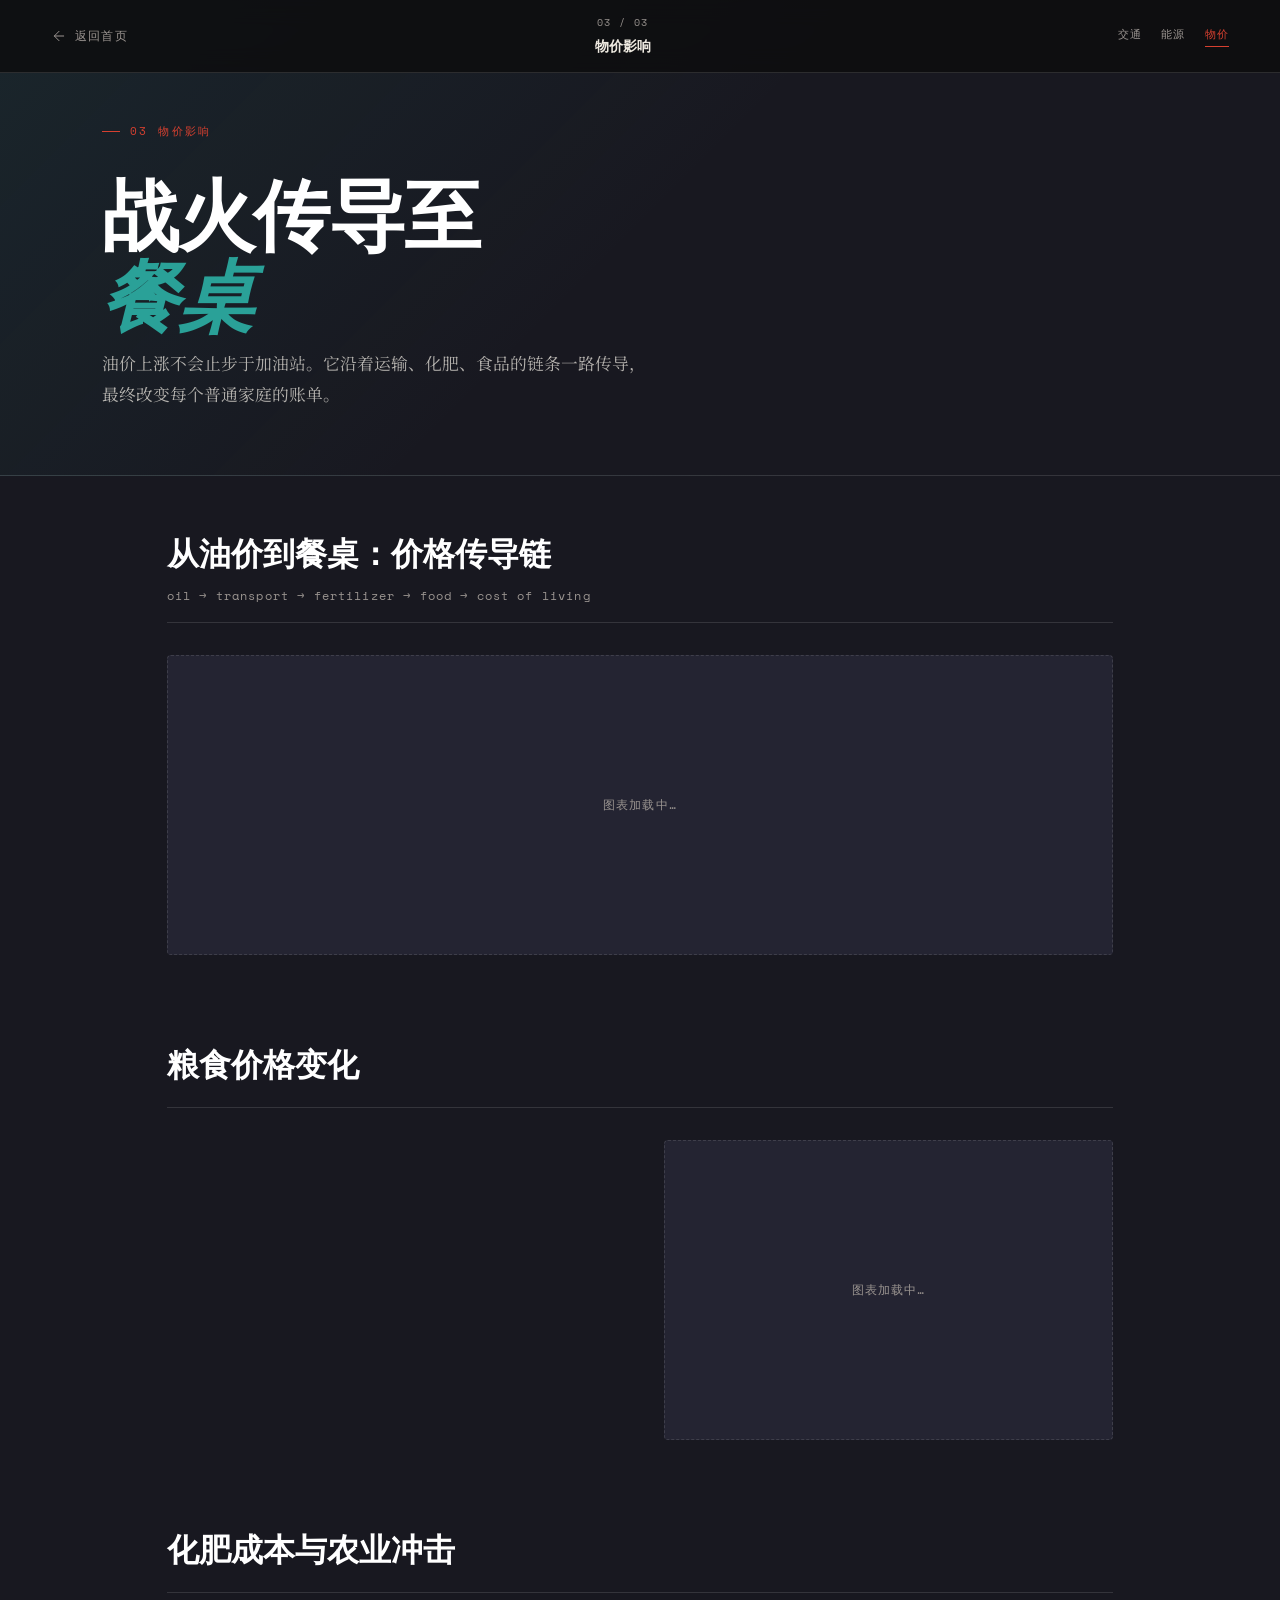
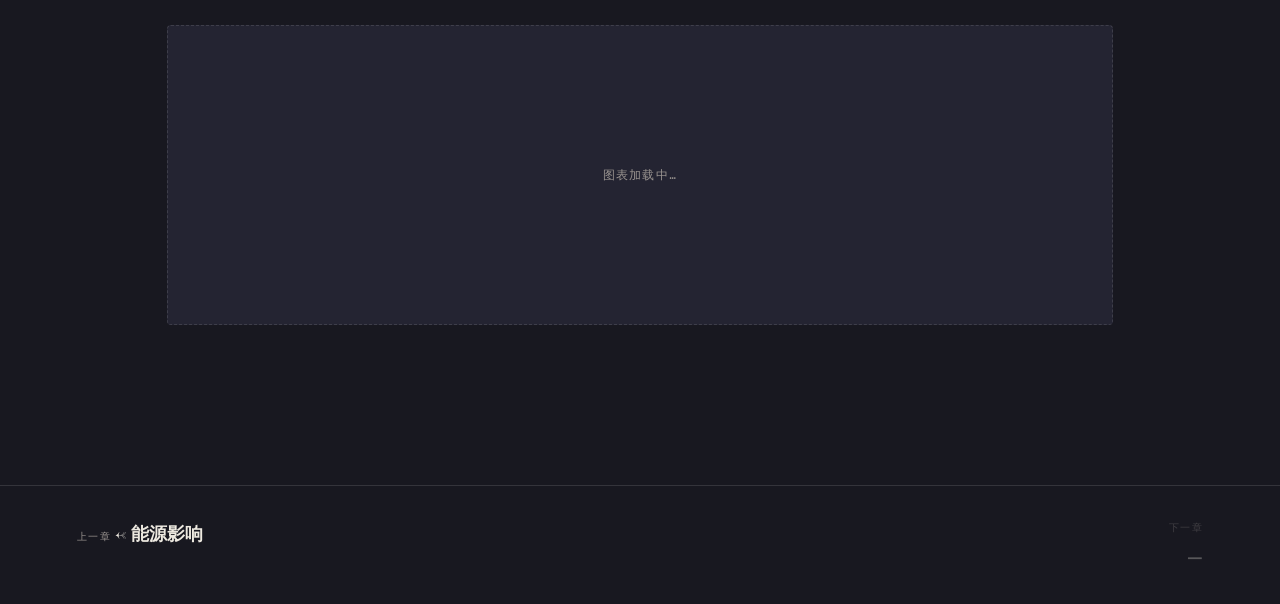
<file: pages/price.html>
<!DOCTYPE html>
<html lang="zh-CN">
<head>
  <meta charset="UTF-8" />
  <meta name="viewport" content="width=device-width, initial-scale=1.0" />
  <title>物价影响 — 美伊战争</title>
  <link rel="stylesheet" href="../css/style.css" />
  <link rel="stylesheet" href="../css/subpage.css" />
  <link rel="preconnect" href="https://fonts.googleapis.com" />
  <link href="https://fonts.googleapis.com/css2?family=Playfair+Display:wght@700;900&family=Noto+Serif+SC:wght@400;600&family=Space+Mono&display=swap" rel="stylesheet" />
</head>
<body class="subpage">

  <nav class="subpage-nav">
    <a href="../index.html" class="nav-back">
      <svg viewBox="0 0 24 24" fill="none"><path d="M19 12H5M12 5l-7 7 7 7" stroke="currentColor" stroke-width="1.5" stroke-linecap="round" stroke-linejoin="round"/></svg>
      返回首页
    </a>
    <div class="nav-chapter">
      <span class="nav-num">03 / 03</span>
      <span class="nav-title">物价影响</span>
    </div>
    <div class="nav-chapters">
      <a href="transport.html">交通</a>
      <a href="energy.html">能源</a>
      <a href="price.html" class="active">物价</a>
    </div>
  </nav>

  <header class="subpage-hero" style="--accent: #2aa198;">
    <div class="subpage-hero-inner">
      <span class="section-label">03 物价影响</span>
      <h1 class="subpage-title">
        战火传导至<br><em>餐桌</em>
      </h1>
      <p class="subpage-lead">
        <!-- 此处填写本章导言 -->
        油价上涨不会止步于加油站。它沿着运输、化肥、食品的链条一路传导，最终改变每个普通家庭的账单。
      </p>
    </div>
  </header>

  <main class="subpage-main">

    <!-- 模块 1：价格传导链 -->
    <section class="content-block">
      <div class="block-header">
        <h2>从油价到餐桌：价格传导链</h2>
        <p class="block-subtitle">oil → transport → fertilizer → food → cost of living</p>
      </div>
      <!-- price.js 可在此渲染一个传导链示意图 -->
      <div id="chart-chain" class="chart-placeholder">
        <span>图表加载中…</span>
      </div>
    </section>

    <!-- 模块 2：粮食价格变化 -->
    <section class="content-block">
      <div class="block-header">
        <h2>粮食价格变化</h2>
      </div>
      <div class="text-chart-layout">
        <div class="text-col">
          <p><!-- 正文段落 1 --></p>
          <p><!-- 正文段落 2 --></p>
        </div>
        <div class="chart-col">
          <div id="chart-food-price" class="chart-placeholder">
            <span>图表加载中…</span>
          </div>
        </div>
      </div>
    </section>

    <!-- 模块 3：化肥与农业 -->
    <section class="content-block">
      <div class="block-header">
        <h2>化肥成本与农业冲击</h2>
      </div>
      <div id="chart-fertilizer" class="chart-placeholder">
        <span>图表加载中…</span>
      </div>
    </section>

  </main>

  <nav class="chapter-nav">
    <div class="chapter-nav-item prev">
      <a href="energy.html">
        <span class="ch-label">上一章</span>
        <span class="ch-title">← 能源影响</span>
      </a>
    </div>
    <div class="chapter-nav-item next disabled">
      <span class="ch-label">下一章</span>
      <span class="ch-title">—</span>
    </div>
  </nav>

  <script src="../js/price.js"></script>

</body>
</html>
</file>
<file: css/style.css>
/* =====================================================
   美伊战争：冲击与涟漪 — 主样式表
   style.css  (v2 — lighter, more readable)
   ===================================================== */

:root {
  /* Lighter dark palette */
  --bg:           #181820;
  --bg-2:         #1f1f2a;
  --bg-card:      #242432;
  --bg-light:     #f4f0e8;   /* warm off-white for bg section */
  --bg-light-2:   #ece8de;
  --border:       rgba(255,255,255,0.12);
  --border-light: rgba(0,0,0,0.10);
  --text:         #ede9e0;
  --text-muted:   #9a9490;
  --text-dark:    #1a1a22;
  --text-dark-muted: #5a5660;
  --accent-red:   #d64030;
  --accent-amber: #e8a838;
  --accent-teal:  #2aa198;

  --font-display: 'Playfair Display', Georgia, serif;
  --font-body:    'Noto Serif SC', serif;
  --font-mono:    'Space Mono', monospace;

  --section-pad:  96px;
}

*, *::before, *::after { box-sizing: border-box; margin: 0; padding: 0; }
html { scroll-behavior: smooth; }
body {
  background: var(--bg);
  color: var(--text);
  font-family: var(--font-body);
  line-height: 1.75;
  overflow-x: hidden;
}
a { color: inherit; text-decoration: none; }

/* ─────────────────────────────────────
   HERO
───────────────────────────────────── */
#hero {
  position: relative;
  width: 100vw;
  height: 100vh;
  overflow: hidden;
}

#map {
  position: absolute;
  inset: 0;
  width: 100%;
  height: 100%;
  z-index: 0;
  filter: saturate(0.7) brightness(0.65);
}

.hero-overlay {
  position: absolute;
  inset: 0;
  z-index: 10;
  background:
    linear-gradient(to bottom, rgba(24,24,32,0.50) 0%, rgba(24,24,32,0.15) 45%, rgba(24,24,32,0.88) 100%),
    linear-gradient(140deg, rgba(214,64,48,0.14) 0%, transparent 55%);
  display: flex;
  flex-direction: column;
  justify-content: flex-end;
  padding: 0 7vw 4.5rem;
  pointer-events: none;
}

.hero-text { pointer-events: auto; margin-bottom: 2.4rem; }

.hero-eyebrow {
  font-family: var(--font-mono);
  font-size: 0.72rem;
  letter-spacing: 0.22em;
  color: var(--accent-amber);
  text-transform: uppercase;
  margin-bottom: 1rem;
}

.hero-title {
  font-family: var(--font-display);
  font-size: clamp(3.8rem, 8.5vw, 7.5rem);
  font-weight: 900;
  line-height: 1.04;
  letter-spacing: -0.02em;
  color: #fff;
  text-shadow: 0 2px 30px rgba(0,0,0,0.5);
}
.hero-title em { font-style: italic; color: var(--accent-red); }

.hero-subtitle {
  margin-top: 1.2rem;
  font-size: clamp(0.9rem, 1.3vw, 1.05rem);
  color: rgba(237,233,224,0.80);
  line-height: 1.85;
  max-width: 440px;
}

/* Hero stats row */
.hero-stats {
  display: flex;
  gap: 0;
  border-top: 1px solid rgba(255,255,255,0.15);
  padding-top: 1.8rem;
  pointer-events: auto;
  max-width: 780px;
}
.hero-stat {
  flex: 1;
  padding-right: 2rem;
  border-right: 1px solid rgba(255,255,255,0.12);
}
.hero-stat:last-child { border-right: none; }
.hero-stat:not(:first-child) { padding-left: 2rem; }

.stat-num {
  display: block;
  font-family: var(--font-mono);
  font-size: clamp(1.6rem, 2.8vw, 2.2rem);
  font-weight: 700;
  color: #fff;
  line-height: 1;
  margin-bottom: 0.35rem;
}
.stat-num.red { color: var(--accent-red); }

.stat-label {
  font-family: var(--font-mono);
  font-size: 0.62rem;
  color: rgba(255,255,255,0.45);
  letter-spacing: 0.1em;
  text-transform: uppercase;
}

/* Scroll hint */
.scroll-hint {
  position: absolute;
  bottom: 2.2rem;
  right: 2.5rem;
  display: flex;
  flex-direction: column;
  align-items: center;
  gap: 0.45rem;
  font-family: var(--font-mono);
  font-size: 0.6rem;
  letter-spacing: 0.18em;
  color: rgba(255,255,255,0.3);
  pointer-events: none;
  writing-mode: vertical-rl;
  animation: fadeInUp 1.2s ease 1.8s both;
}
.scroll-arrow {
  width: 1px;
  height: 36px;
  background: linear-gradient(to bottom, rgba(255,255,255,0.4), transparent);
  animation: scrollPulse 2s ease-in-out infinite;
}

/* Ripple SVG */
#ripple-svg {
  position: absolute;
  inset: 0;
  width: 100%;
  height: 100%;
  z-index: 5;
  pointer-events: none;
}

/* ─────────────────────────────────────
   SHARED SECTION STYLES
───────────────────────────────────── */
.section-header {
  text-align: center;
  margin-bottom: 3.5rem;
}
.section-header.left { text-align: left; }

.section-label {
  display: inline-flex;
  align-items: center;
  gap: 0.6rem;
  font-family: var(--font-mono);
  font-size: 0.68rem;
  letter-spacing: 0.22em;
  text-transform: uppercase;
  color: var(--accent-red);
  margin-bottom: 0.9rem;
}
.section-label::before {
  content: '';
  width: 18px;
  height: 1.5px;
  background: var(--accent-red);
}

.section-header h2 {
  font-family: var(--font-display);
  font-size: clamp(2rem, 4vw, 3rem);
  font-weight: 700;
  line-height: 1.2;
  letter-spacing: -0.01em;
}

.section-intro {
  margin-top: 0.8rem;
  color: var(--text-muted);
  font-size: 1rem;
  max-width: 720px;
  line-height: 1.8;
}
.section-header:not(.left) .section-intro { margin-inline: auto; }

/* ─────────────────────────────────────
   BACKGROUND / WAR CONTEXT
───────────────────────────────────── */
#background {
  background: var(--bg);
  padding: var(--section-pad) 0;
  border-top: 1px solid var(--border);
}

/* Background: single column */
.bg-single {
  max-width: 1100px;
  margin: 0 auto;
  padding: 0 7vw;
}

/* Faction cards */
.faction-row {
  display: grid;
  grid-template-columns: 1fr auto 1fr;
  gap: 2rem;
  margin: 2.5rem 0 2.8rem;
  align-items: stretch;
}

.faction-side {
  display: flex;
  gap: 1rem;
  align-items: stretch;
}

.faction-bar {
  width: 3px;
  border-radius: 2px;
  flex-shrink: 0;
}

.faction-content {
  display: flex;
  flex-direction: column;
  gap: 0.8rem;
}

.faction-name {
  font-family: var(--font-display);
  font-size: 1.15rem;
  font-weight: 700;
  color: #fff;
}

.faction-members {
  display: flex;
  flex-direction: column;
  gap: 0.55rem;
  flex: 1;
}

.faction-member {
  display: flex;
  align-items: center;
  gap: 0.6rem;
  font-family: var(--font-mono);
  font-size: 0.82rem;
  color: var(--text-muted);
}

.faction-flag {
  font-size: 0.9rem;
  flex-shrink: 0;
}

.faction-note {
  padding-top: 0.8rem;
  border-top: 1px solid var(--border);
  font-family: var(--font-mono);
  font-size: 0.62rem;
  color: var(--accent-teal);
  letter-spacing: 0.06em;
  line-height: 1.5;
}

.faction-vs {
  display: flex;
  align-items: center;
  justify-content: center;
  font-family: var(--font-mono);
  font-size: 0.72rem;
  color: var(--text-muted);
  letter-spacing: 0.2em;
  flex-shrink: 0;
}

/* Accordion full width */
.bg-accordion {
  width: 100%;
}

.bg-layout {
  display: grid;
  grid-template-columns: 1fr 360px;
  gap: 3rem;
  max-width: 1280px;
  margin: 0 auto;
  padding: 0 4vw 0 7vw;
  align-items: start;
}

.bg-left {
  padding-right: 0;
}

/* Quote cards */
.bg-quotes {
  display: flex;
  flex-direction: column;
  gap: 1rem;
  padding-top: 0.5rem;
}

.bg-quote-card {
  background: var(--bg-card);
  border: 1px solid var(--border);
  border-left: 3px solid var(--accent-red);
  border-radius: 3px;
  padding: 1.4rem 1.6rem;
}

.bq-tag {
  font-family: var(--font-mono);
  font-size: 0.6rem;
  letter-spacing: 0.12em;
  color: var(--accent-red);
  text-transform: uppercase;
  margin-bottom: 0.7rem;
}

.bq-text {
  font-family: var(--font-display);
  font-size: 0.95rem;
  font-style: italic;
  color: var(--text);
  line-height: 1.65;
  margin-bottom: 0.7rem;
}

.bq-name {
  font-family: var(--font-mono);
  font-size: 0.62rem;
  color: var(--text-muted);
  letter-spacing: 0.08em;
}

/* Timeline section */
#timeline-section {
  padding: var(--section-pad) 0;
  border-top: 1px solid var(--border);
}

.tl-layout {
  display: grid;
  grid-template-columns: 1fr 380px;
  gap: 0;
  max-width: 1280px;
  margin: 0 auto;
  padding: 0 4vw 0 7vw;
  align-items: start;
}

.tl-left {
  padding-right: 3.5rem;
}

.tl-map-wrap {
  position: sticky;
  top: 5rem;
  height: 520px;
  border-radius: 3px;
  overflow: hidden;
  border: 1px solid var(--border);
}

/* Accordion */
.bg-accordion {
  margin-bottom: 3rem;
}

.acc-item {
  border-bottom: 1px solid var(--border);
}
.acc-item:first-child {
  border-top: 1px solid var(--border);
}

.acc-trigger {
  width: 100%;
  display: flex;
  align-items: center;
  gap: 1rem;
  padding: 1.1rem 0;
  background: none;
  border: none;
  cursor: pointer;
  text-align: left;
  color: var(--text);
}
.acc-trigger:hover .acc-title { color: #fff; }

.acc-icon {
  font-family: var(--font-mono);
  font-size: 0.62rem;
  color: var(--accent-red);
  letter-spacing: 0.12em;
  flex-shrink: 0;
}
.acc-title {
  font-family: var(--font-display);
  font-size: 1.05rem;
  font-weight: 700;
  color: var(--text);
  flex: 1;
  transition: color 0.2s;
}
.acc-item.open .acc-title { color: #fff; }

.acc-chevron {
  font-size: 0.75rem;
  color: var(--text-muted);
  transition: transform 0.3s ease;
  flex-shrink: 0;
}
.acc-item.open .acc-chevron { transform: rotate(180deg); color: var(--accent-red); }

.acc-body {
  display: none;
  padding: 0 0 1.4rem 2.2rem;
}
.acc-item.open .acc-body { display: block; }
.acc-body p {
  font-size: 0.9rem;
  color: var(--text-muted);
  line-height: 1.85;
}

/* Vertical timeline */
.bg-timeline {
  position: relative;
  padding-left: 1.4rem;
}
.bg-timeline::before {
  content: '';
  position: absolute;
  left: 3px;
  top: 6px;
  bottom: 6px;
  width: 1px;
  background: linear-gradient(to bottom, var(--accent-red), rgba(214,64,48,0.08));
}

.bt-item {
  display: flex;
  gap: 1rem;
  padding-bottom: 1.4rem;
  position: relative;
  cursor: pointer;
  opacity: 0;
  transform: translateX(-10px);
  transition: opacity 0.4s ease, transform 0.4s ease;
}
.bt-item.visible { opacity: 1; transform: none; }
.bt-item:hover .bt-title { color: #fff; }

.bt-dot {
  position: absolute;
  left: -1.4rem;
  top: 5px;
  width: 7px;
  height: 7px;
  border-radius: 50%;
  background: var(--bg-2);
  border: 1.5px solid var(--text-muted);
  flex-shrink: 0;
  transition: border-color 0.2s, background 0.2s;
}
.bt-item.key .bt-dot {
  background: var(--accent-red);
  border-color: var(--accent-red);
  width: 9px;
  height: 9px;
  left: calc(-1.4rem - 1px);
  box-shadow: 0 0 0 3px rgba(214,64,48,0.18);
}
.bt-item.current .bt-dot {
  animation: currentPulse 2s ease-in-out infinite;
}
.bt-item.active .bt-dot {
  background: var(--accent-red);
  border-color: var(--accent-red);
  box-shadow: 0 0 0 4px rgba(214,64,48,0.25);
}

.bt-content { display: flex; flex-direction: column; gap: 0.15rem; }

.bt-date {
  font-family: var(--font-mono);
  font-size: 0.65rem;
  color: var(--accent-red);
  letter-spacing: 0.08em;
  margin-bottom: 0.2rem;
}
.bt-item:not(.key) .bt-date { color: rgba(154,148,144,0.8); }

.bt-title {
  font-size: 0.92rem;
  color: var(--text);
  line-height: 1.55;
  transition: color 0.2s;
}
.bt-item.key .bt-title {
  color: #fff;
  font-weight: 600;
  padding-left: 0.6rem;
  border-left: 2px solid var(--accent-red);
}

/* Map inside timeline section */
.tl-map-wrap {
  position: sticky;
  top: 5rem;
  height: 520px;
  border-radius: 3px;
  overflow: hidden;
  border: 1px solid var(--border);
}

#bg-map {
  width: 100%;
  height: 100%;
  filter: saturate(0.85) brightness(0.88);
}

.bg-map-label {
  position: absolute;
  bottom: 0.8rem;
  left: 50%;
  transform: translateX(-50%);
  font-family: var(--font-mono);
  font-size: 0.6rem;
  letter-spacing: 0.14em;
  color: var(--text-muted);
  pointer-events: none;
  white-space: nowrap;
  background: rgba(24,24,32,0.7);
  padding: 0.2rem 0.6rem;
  border-radius: 2px;
}

/* ─────────────────────────────────────
   HUMANITARIAN SUMMARY STRIP
───────────────────────────────────── */
#humanitarian-strip {
  background: var(--bg-2);
  border-top: 1px solid var(--border);
  border-bottom: 1px solid var(--border);
  padding: 3rem 7vw;
}

.hum-strip-inner {
  max-width: 1200px;
  margin: 0 auto;
  display: grid;
  grid-template-columns: 280px 1fr;
  gap: 3rem;
  align-items: center;
}

.hum-strip-label .section-label { margin-bottom: 0.6rem; }

.hum-strip-note {
  font-size: 0.88rem;
  color: var(--text-muted);
  line-height: 1.75;
  max-width: 240px;
}

.hum-strip-stats {
  display: grid;
  grid-template-columns: repeat(4, 1fr);
  gap: 0;
}

.hum-stat {
  display: flex;
  flex-direction: column;
  gap: 0.25rem;
  padding: 0 2rem;
  border-left: 1px solid var(--border);
}

.hum-num {
  font-family: var(--font-mono);
  font-size: clamp(1.6rem, 2.5vw, 2.2rem);
  font-weight: 700;
  color: var(--accent-red);
  line-height: 1;
}

.hum-label {
  font-size: 0.82rem;
  color: var(--text);
  line-height: 1.4;
}

.hum-source {
  font-family: var(--font-mono);
  font-size: 0.58rem;
  color: var(--text-muted);
  letter-spacing: 0.1em;
  margin-top: 0.1rem;
}

@media (max-width: 1024px) {
  .hum-strip-inner { grid-template-columns: 1fr; gap: 1.5rem; }
  .hum-strip-stats { grid-template-columns: repeat(2, 1fr); gap: 1.5rem; }
  .hum-stat { border-left: none; padding: 0; border-top: 1px solid var(--border); padding-top: 1rem; }
}

/* ─────────────────────────────────────
   IMPACT CARDS SECTION
───────────────────────────────────── */
#impacts-section {
  padding: var(--section-pad) 7vw;
  background: var(--bg-2);
  border-top: 1px solid var(--border);
}

.impact-cards {
  display: grid;
  grid-template-columns: repeat(3, 1fr);
  gap: 1.5rem;
  max-width: 1200px;
  margin: 0 auto;
}

.impact-card {
  position: relative;
  display: flex;
  flex-direction: column;
  padding: 2.2rem 2rem 1.8rem;
  background: var(--bg-card);
  border: 1px solid var(--border);
  border-radius: 3px;
  overflow: hidden;
  cursor: pointer;
  opacity: 0;
  transform: translateY(28px);
  transition: opacity 0.55s ease, transform 0.55s ease, border-color 0.3s, box-shadow 0.3s;
}
.impact-card.visible { opacity: 1; transform: none; }
.impact-card:hover {
  transform: translateY(-5px) !important;
  box-shadow: 0 18px 55px rgba(0,0,0,0.35);
}

#card-transport     { --card-accent: #d64030; }
#card-energy       { --card-accent: #e8a838; }
#card-price        { --card-accent: #2aa198; }

.impact-card:hover { border-color: var(--card-accent); }
.impact-card::before {
  content: '';
  position: absolute;
  inset: 0;
  background: radial-gradient(ellipse at top left, color-mix(in srgb, var(--card-accent) 10%, transparent), transparent 65%);
  opacity: 0;
  transition: opacity 0.4s;
}
.impact-card:hover::before { opacity: 1; }

.card-number {
  font-family: var(--font-mono);
  font-size: 0.65rem;
  color: var(--card-accent);
  letter-spacing: 0.18em;
  margin-bottom: 1.2rem;
}
.card-icon {
  width: 38px;
  height: 38px;
  color: var(--card-accent);
  margin-bottom: 1rem;
}
.card-icon svg { width: 100%; height: 100%; }
.card-title {
  font-family: var(--font-display);
  font-size: 1.45rem;
  font-weight: 700;
  color: #fff;
  margin-bottom: 0.7rem;
}
.card-desc {
  font-size: 0.86rem;
  color: var(--text-muted);
  line-height: 1.82;
  flex: 1;
  margin-bottom: 1.4rem;
}

/* Small stat inside card */
.card-stat {
  display: flex;
  align-items: baseline;
  gap: 0.5rem;
  padding: 0.9rem 0;
  border-top: 1px solid var(--border);
  border-bottom: 1px solid var(--border);
  margin-bottom: 1.2rem;
}
.cs-num {
  font-family: var(--font-mono);
  font-size: 1.5rem;
  font-weight: 700;
  color: var(--card-accent);
  line-height: 1;
}
.cs-label {
  font-family: var(--font-mono);
  font-size: 0.6rem;
  color: var(--text-muted);
  letter-spacing: 0.1em;
  text-transform: uppercase;
}

.card-cta {
  display: flex;
  align-items: center;
  gap: 0.45rem;
  font-family: var(--font-mono);
  font-size: 0.68rem;
  letter-spacing: 0.14em;
  text-transform: uppercase;
  color: var(--card-accent);
  transition: gap 0.2s;
}
.card-cta svg {
  width: 16px; height: 16px;
  stroke: var(--card-accent);
  transition: transform 0.2s;
}
.impact-card:hover .card-cta svg { transform: translateX(4px); }
.impact-card:hover .card-cta { gap: 0.8rem; }

.card-bg-text {
  position: absolute;
  bottom: -0.5rem; right: 0.6rem;
  font-family: var(--font-display);
  font-size: 4.2rem;
  font-weight: 900;
  color: var(--card-accent);
  opacity: 0.05;
  line-height: 1;
  pointer-events: none;
  user-select: none;
  letter-spacing: -0.04em;
  transition: opacity 0.3s;
}
.impact-card:hover .card-bg-text { opacity: 0.09; }

/* ─────────────────────────────────────
   EPILOGUE
───────────────────────────────────── */
#epilogue {
  background: var(--bg);
  border-top: 1px solid var(--border);
  padding: var(--section-pad) 7vw;
}
.epilogue-inner {
  max-width: 1000px;
  margin: 0 auto;
}

.epi-quote-block {
  margin-bottom: 4rem;
  padding-left: 2rem;
  border-left: 3px solid var(--accent-red);
}
.epi-quote {
  font-family: var(--font-display);
  font-size: clamp(1.15rem, 2.2vw, 1.6rem);
  font-style: italic;
  color: var(--text);
  line-height: 1.65;
  margin-bottom: 1rem;
}
.epi-quote strong { color: var(--accent-red); font-style: normal; }
.epi-cite {
  font-family: var(--font-mono);
  font-size: 0.7rem;
  color: var(--text-muted);
  letter-spacing: 0.06em;
  display: block;
}

.epi-grid {
  display: grid;
  grid-template-columns: repeat(3, 1fr);
  gap: 1px;
  background: var(--border);
  margin-bottom: 4rem;
  opacity: 0;
  transform: translateY(20px);
  transition: opacity 0.6s ease, transform 0.6s ease;
}
.epi-grid.visible { opacity: 1; transform: none; }

.epi-stat-block {
  background: var(--bg-2);
  padding: 2rem 2.2rem;
  border-top: 2px solid transparent;
  transition: border-color 0.3s;
}
.epi-stat-block:hover { border-top-color: var(--accent-red); }
.epi-label {
  font-family: var(--font-mono);
  font-size: 0.62rem;
  letter-spacing: 0.16em;
  text-transform: uppercase;
  color: var(--text-muted);
  margin-bottom: 0.8rem;
}
.epi-num {
  font-family: var(--font-mono);
  font-size: clamp(1.2rem, 2vw, 1.8rem);
  font-weight: 700;
  color: #fff;
  line-height: 1.1;
  margin-bottom: 0.6rem;
}
.epi-num.ongoing {
  color: var(--accent-red);
  display: flex;
  align-items: center;
  gap: 0.5rem;
}
.epi-num.ongoing::before {
  content: '';
  width: 8px; height: 8px;
  border-radius: 50%;
  background: var(--accent-red);
  animation: onlinePulse 1.5s ease-in-out infinite;
  flex-shrink: 0;
}
.epi-sub {
  font-size: 0.8rem;
  color: var(--text-muted);
  line-height: 1.65;
}

.epi-closing {
  border-top: 1px solid var(--border);
  padding-top: 3rem;
  display: grid;
  grid-template-columns: 1fr 1.6fr;
  gap: 3rem;
  align-items: start;
  opacity: 0;
  transform: translateY(20px);
  transition: opacity 0.6s ease 0.2s, transform 0.6s ease 0.2s;
}
.epi-closing.visible { opacity: 1; transform: none; }

.epi-closing-text {
  font-family: var(--font-display);
  font-size: 1.35rem;
  font-style: italic;
  color: var(--text-muted);
  line-height: 1.7;
}

.epi-sources-title {
  font-family: var(--font-mono);
  font-size: 0.62rem;
  letter-spacing: 0.18em;
  text-transform: uppercase;
  color: var(--text-muted);
  display: block;
  margin-bottom: 0.8rem;
}
.epi-sources-list {
  display: flex;
  flex-wrap: wrap;
  gap: 0.4rem;
}
.epi-sources-list span {
  font-family: var(--font-mono);
  font-size: 0.62rem;
  color: var(--text-muted);
  background: var(--bg-2);
  border: 1px solid var(--border);
  padding: 0.25rem 0.6rem;
  border-radius: 2px;
}

/* ─────────────────────────────────────
   FOOTER
───────────────────────────────────── */
#site-footer {
  background: var(--bg);
  border-top: 1px solid var(--border);
  padding: 2rem 7vw;
  text-align: center;
}
.footer-title {
  font-family: var(--font-display);
  font-size: 1rem;
  color: var(--text-muted);
  font-weight: 700;
  margin-bottom: 0.3rem;
}
.footer-credit {
  font-family: var(--font-mono);
  font-size: 0.62rem;
  color: rgba(154,148,144,0.45);
  letter-spacing: 0.1em;
}

/* ─────────────────────────────────────
   ANIMATIONS
───────────────────────────────────── */
@keyframes fadeInUp {
  from { opacity: 0; transform: translateY(14px); }
  to   { opacity: 1; transform: translateY(0); }
}
@keyframes scrollPulse {
  0%,100% { opacity: 0.25; }
  50%      { opacity: 0.9; }
}
@keyframes onlinePulse {
  0%,100% { box-shadow: 0 0 0 0 rgba(214,64,48,0.6); }
  50%     { box-shadow: 0 0 0 6px rgba(214,64,48,0); }
}
@keyframes currentPulse {
  0%,100% { box-shadow: 0 0 0 3px rgba(214,64,48,0.2), 0 0 0 5px rgba(214,64,48,0.07); }
  50%     { box-shadow: 0 0 0 6px rgba(214,64,48,0.1), 0 0 0 10px rgba(214,64,48,0.03); }
}

.hero-text { animation: fadeInUp 0.9s ease 0.3s both; }
.hero-stats { animation: fadeInUp 0.9s ease 0.6s both; }

/* ─────────────────────────────────────
   RIGHT-SIDE PROGRESS NAV
───────────────────────────────────── */
#progress-nav {
  position: fixed;
  right: 1.8rem;
  top: 50%;
  transform: translateY(-50%);
  z-index: 200;
  display: flex;
  flex-direction: column;
  align-items: flex-end;
  gap: 0;
}

/* Vertical connecting line */
#progress-nav::before {
  content: '';
  position: absolute;
  right: 4px;
  top: 6px;
  bottom: 6px;
  width: 1px;
  background: rgba(255,255,255,0.1);
}

.pn-item {
  display: flex;
  align-items: center;
  gap: 0.6rem;
  padding: 0.55rem 0;
  cursor: pointer;
  position: relative;
}

.pn-label {
  font-family: var(--font-mono);
  font-size: 0.6rem;
  letter-spacing: 0.12em;
  color: var(--text-muted);
  opacity: 0;
  transform: translateX(6px);
  transition: opacity 0.2s, transform 0.2s, color 0.2s;
  white-space: nowrap;
}
.pn-item:hover .pn-label,
.pn-item.active .pn-label {
  opacity: 1;
  transform: translateX(0);
}
.pn-item.active .pn-label { color: var(--accent-red); }

.pn-dot {
  width: 9px;
  height: 9px;
  border-radius: 50%;
  border: 1.5px solid rgba(255,255,255,0.3);
  background: transparent;
  transition: background 0.25s, border-color 0.25s, transform 0.25s;
  flex-shrink: 0;
  position: relative;
  z-index: 1;
}
.pn-item:hover .pn-dot {
  border-color: rgba(255,255,255,0.7);
  transform: scale(1.2);
}
.pn-item.active .pn-dot {
  background: var(--accent-red);
  border-color: var(--accent-red);
  transform: scale(1.3);
  box-shadow: 0 0 0 3px rgba(214,64,48,0.25);
}
/* ─────────────────────────────────────
   RESPONSIVE
───────────────────────────────────── */
@media (max-width: 1024px) {
  .bg-layout { grid-template-columns: 1fr; padding: 0 6vw; }
  .bg-left { padding-right: 0; }
  .bg-map-wrap { position: relative; top: auto; height: 300px; margin-bottom: 2rem; order: -1; }
  .impact-cards { grid-template-columns: 1fr; }
  .epi-grid { grid-template-columns: 1fr; }
  .epi-closing { grid-template-columns: 1fr; }
  #progress-nav { display: none; }
}

@media (max-width: 680px) {
  :root { --section-pad: 56px; }
  .hero-stats { flex-wrap: wrap; }
  .hero-stat { flex: 1 1 45%; border-right: none; padding: 0.8rem 0; border-bottom: 1px solid rgba(255,255,255,0.1); }
}
</file>
<file: css/subpage.css>
/* =====================================================
   subpage.css — 三个子页面共享样式
   由首页负责人维护，组员无需修改
   ===================================================== */

/* ---------- Subpage Nav ---------- */
.subpage-nav {
  position: fixed;
  top: 0;
  left: 0;
  right: 0;
  z-index: 100;
  display: flex;
  align-items: center;
  justify-content: space-between;
  padding: 0.9rem 4vw;
  background: rgba(13,13,15,0.85);
  backdrop-filter: blur(12px);
  border-bottom: 1px solid var(--border);
}

.nav-back {
  display: flex;
  align-items: center;
  gap: 0.5rem;
  font-family: var(--font-mono);
  font-size: 0.72rem;
  color: var(--text-muted);
  letter-spacing: 0.1em;
  transition: color 0.2s;
}
.nav-back svg { width: 16px; height: 16px; stroke: currentColor; }
.nav-back:hover { color: var(--text); }

.nav-chapter {
  display: flex;
  flex-direction: column;
  align-items: center;
  gap: 0.1rem;
}
.nav-num {
  font-family: var(--font-mono);
  font-size: 0.6rem;
  color: var(--text-muted);
  letter-spacing: 0.15em;
}
.nav-title {
  font-family: var(--font-display);
  font-size: 0.9rem;
  color: var(--text);
  font-weight: 700;
}

.nav-chapters {
  display: flex;
  gap: 1.2rem;
  font-family: var(--font-mono);
  font-size: 0.68rem;
  letter-spacing: 0.1em;
}
.nav-chapters a {
  color: var(--text-muted);
  transition: color 0.2s;
  padding-bottom: 2px;
  border-bottom: 1px solid transparent;
}
.nav-chapters a:hover { color: var(--text); }
.nav-chapters a.active {
  color: var(--accent, var(--accent-red));
  border-bottom-color: var(--accent, var(--accent-red));
}

/* ---------- Subpage Hero ---------- */
.subpage-hero {
  padding: 7rem 8vw 4rem;
  background:
    linear-gradient(135deg, color-mix(in srgb, var(--accent, #c0392b) 10%, transparent) 0%, transparent 50%),
    var(--bg);
  border-bottom: 1px solid var(--border);
}

.subpage-hero-inner { max-width: 800px; }

.back-to-story {
  display: inline-flex;
  align-items: center;
  gap: 0.5rem;
  margin-bottom: 1.4rem;
  padding: 0.5rem 1rem;
  border: 1px solid color-mix(in srgb, var(--accent, #2aa198) 45%, transparent);
  border-radius: 999px;
  color: var(--accent, #2aa198);
  font-family: var(--font-mono, monospace);
  font-size: 0.82rem;
  letter-spacing: 0.04em;
  text-decoration: none;
  transition: background 0.2s ease, transform 0.2s ease;
}
.back-to-story svg { width: 16px; height: 16px; }
.back-to-story:hover {
  background: color-mix(in srgb, var(--accent, #2aa198) 12%, transparent);
  transform: translateX(-3px);
}

.subpage-title {
  font-family: var(--font-display);
  font-size: clamp(2.8rem, 6vw, 5rem);
  font-weight: 900;
  line-height: 1.05;
  color: #fff;
  letter-spacing: -0.02em;
  margin: 1rem 0;
}

.subpage-title em {
  font-style: italic;
  color: var(--accent, var(--accent-red));
}

.subpage-lead {
  font-size: 1.05rem;
  color: rgba(232,228,220,0.75);
  line-height: 1.85;
  max-width: 560px;
}

/* ---------- Main Content ---------- */
.subpage-main {
  max-width: 1100px;
  margin: 0 auto;
  padding: 3rem 6vw 5rem;
}

.content-block {
  margin-bottom: 5rem;
}

.block-header {
  margin-bottom: 2rem;
  padding-bottom: 1rem;
  border-bottom: 1px solid var(--border);
}

.block-header h2 {
  font-family: var(--font-display);
  font-size: clamp(1.5rem, 2.5vw, 2rem);
  font-weight: 700;
  color: #fff;
}

.block-subtitle {
  margin-top: 0.4rem;
  font-family: var(--font-mono);
  font-size: 0.72rem;
  color: var(--text-muted);
  letter-spacing: 0.1em;
}

/* ---------- Text + Chart Layout ---------- */
.text-chart-layout {
  display: grid;
  grid-template-columns: 1fr 1fr;
  gap: 3rem;
  align-items: start;
}

.text-col p {
  color: var(--text-muted);
  font-size: 0.95rem;
  line-height: 1.85;
  margin-bottom: 1rem;
}

/* ---------- Stat Grid ---------- */
.stat-grid {
  display: grid;
  grid-template-columns: repeat(auto-fit, minmax(180px, 1fr));
  gap: 1.2rem;
}

.stat-card {
  background: var(--bg-card);
  border: 1px solid var(--border);
  border-radius: 4px;
  padding: 1.4rem 1.6rem;
  display: flex;
  flex-direction: column;
  gap: 0.4rem;
}

.stat-number {
  font-family: var(--font-mono);
  font-size: 2rem;
  font-weight: 700;
  color: var(--accent, var(--accent-red));
  line-height: 1;
}

.stat-label {
  font-size: 0.8rem;
  color: var(--text-muted);
  line-height: 1.4;
}

/* ---------- Chart Placeholder ---------- */
.chart-placeholder {
  background: var(--bg-card);
  border: 1px dashed var(--border);
  border-radius: 4px;
  min-height: 300px;
  display: flex;
  align-items: center;
  justify-content: center;
  color: var(--text-muted);
  font-family: var(--font-mono);
  font-size: 0.72rem;
  letter-spacing: 0.1em;
}

/* ---------- Chapter Navigation ---------- */
.chapter-nav {
  display: flex;
  justify-content: space-between;
  padding: 2rem 6vw;
  border-top: 1px solid var(--border);
  background: var(--bg);
  max-width: 100%;
}

.chapter-nav-item {
  display: flex;
  flex-direction: column;
  gap: 0.3rem;
}

.chapter-nav-item.next { align-items: flex-end; }

.chapter-nav-item.disabled { opacity: 0.3; pointer-events: none; }

.ch-label {
  font-family: var(--font-mono);
  font-size: 0.65rem;
  color: var(--text-muted);
  letter-spacing: 0.15em;
  text-transform: uppercase;
}

.ch-title {
  font-family: var(--font-display);
  font-size: 1.1rem;
  color: var(--text);
  font-weight: 700;
}

.chapter-nav-item a:hover .ch-title { color: var(--accent, var(--accent-red)); }

/* ---------- Responsive ---------- */
@media (max-width: 768px) {
  .text-chart-layout { grid-template-columns: 1fr; }
  .subpage-nav .nav-chapters { display: none; }
  .subpage-hero { padding-top: 5.5rem; }
}

/* =====================================================
   Energy page specific: event-driven map narrative
   ===================================================== */

.energy-hero-metrics {
  display: grid;
  grid-template-columns: repeat(3, minmax(0, 1fr));
  gap: 1px;
  max-width: 720px;
  margin-top: 2rem;
  background: var(--border);
  border: 1px solid var(--border);
}

.energy-hero-metrics div {
  background: rgba(36,36,50,0.78);
  padding: 1.1rem 1.2rem;
}

.energy-hero-metrics span {
  display: block;
  font-family: var(--font-mono);
  font-size: clamp(1.55rem, 3vw, 2.1rem);
  line-height: 1;
  color: var(--accent, var(--accent-amber));
  margin-bottom: 0.45rem;
}

.energy-hero-metrics small {
  display: block;
  color: var(--text-muted);
  font-size: 0.74rem;
  line-height: 1.55;
}

.energy-story {
  margin-top: 1rem;
}

.energy-event-layout {
  display: grid;
  grid-template-columns: minmax(260px, 0.55fr) minmax(420px, 1fr);
  gap: 1.4rem;
  align-items: start;
}

.energy-events {
  position: sticky;
  top: 5.5rem;
  display: flex;
  flex-direction: column;
  border-top: 1px solid var(--border);
}

.energy-event {
  display: grid;
  gap: 0.38rem;
  padding: 1.05rem 0 1.05rem 1.2rem;
  border: 0;
  border-bottom: 1px solid var(--border);
  border-left: 2px solid transparent;
  background: transparent;
  color: var(--text-muted);
  text-align: left;
  cursor: pointer;
  transition: color 0.2s, border-color 0.2s, background 0.2s;
}

.energy-event:hover,
.energy-event.is-active {
  color: var(--text);
  border-left-color: var(--accent, var(--accent-amber));
  background: linear-gradient(90deg, rgba(232,168,56,0.08), transparent 72%);
}

.energy-event .event-date {
  font-family: var(--font-mono);
  font-size: 0.62rem;
  letter-spacing: 0.13em;
  color: var(--accent, var(--accent-amber));
  text-transform: uppercase;
}

.energy-event strong {
  font-family: var(--font-display);
  font-size: 1.05rem;
  color: inherit;
}

.energy-event span:last-child {
  font-size: 0.82rem;
  line-height: 1.65;
  color: var(--text-muted);
}

.energy-map-panel {
  position: sticky;
  top: 5.5rem;
  min-width: 0;
}

#map-strait {
  position: relative;
  z-index: 1;
  overflow: hidden;
  border-style: solid;
  border-color: var(--border);
  box-shadow: 0 22px 70px rgba(0,0,0,0.28);
}

.map-status {
  display: grid;
  gap: 0.24rem;
  margin-top: 0.9rem;
  padding: 1rem 1.15rem;
  background: var(--bg-card);
  border: 1px solid var(--border);
  border-radius: 4px;
}

.status-label {
  font-family: var(--font-mono);
  font-size: 0.62rem;
  letter-spacing: 0.16em;
  color: var(--text-muted);
  text-transform: uppercase;
}

.map-status strong {
  font-family: var(--font-display);
  font-size: 1rem;
  color: #fff;
}

.map-status p {
  font-size: 0.82rem;
  line-height: 1.55;
  color: var(--text-muted);
}

.energy-map-tooltip {
  background: rgba(24,24,32,0.92);
  border: 1px solid var(--border);
  color: var(--text);
  font-family: var(--font-mono);
  font-size: 0.62rem;
  letter-spacing: 0.06em;
}

.hormuz-label {
  border: 0;
  background: transparent;
}

.hormuz-label span {
  display: inline-block;
  min-width: max-content;
  transform: translate(10px, -10px);
  padding: 0.24rem 0.48rem;
  border: 1px solid rgba(232,168,56,0.5);
  background: rgba(24,24,32,0.82);
  color: var(--accent-amber);
  font-family: var(--font-mono);
  font-size: 0.62rem;
  letter-spacing: 0.08em;
  box-shadow: 0 0 18px rgba(232,168,56,0.20);
}

.mini-source {
  margin-top: 1.2rem;
  padding: 0.85rem 1rem;
  border-left: 2px solid var(--accent, var(--accent-amber));
  background: rgba(232,168,56,0.07);
  color: var(--text-muted);
  font-size: 0.78rem;
  line-height: 1.65;
}

.energy-chart {
  min-height: 330px;
  border: 1px solid var(--border);
  border-radius: 4px;
  background:
    linear-gradient(180deg, rgba(255,255,255,0.035), transparent 38%),
    var(--bg-card);
  overflow: hidden;
}

.energy-chart.wide {
  min-height: 310px;
}

.energy-chart svg {
  display: block;
  width: 100%;
  height: auto;
}

.chart-grid line {
  stroke: rgba(255,255,255,0.08);
  stroke-width: 1;
}

.chart-grid text,
.oil-point text,
.chart-note,
.shipping-caption text,
.cost-block text {
  fill: var(--text-muted);
  font-family: var(--font-mono);
  font-size: 11px;
}

.chart-title {
  fill: #fff;
  font-family: var(--font-display);
  font-weight: 700;
  font-size: 18px;
}

.chart-axis {
  stroke: rgba(255,255,255,0.16);
  stroke-width: 1;
}

.oil-area {
  fill: url(#oilFill);
}

.oil-line {
  fill: none;
  stroke: var(--accent-amber);
  stroke-width: 3;
  stroke-linecap: round;
  stroke-linejoin: round;
  filter: drop-shadow(0 0 10px rgba(232,168,56,0.25));
}

.oil-point circle {
  fill: var(--bg-card);
  stroke: var(--accent-amber);
  stroke-width: 2;
}

.oil-point .point-value {
  fill: #fff;
  font-size: 12px;
}

.scenario-line {
  stroke: var(--accent-red);
  stroke-width: 1.5;
  stroke-dasharray: 4 6;
  opacity: 0.9;
}

.cost-block .cost-value {
  fill: #fff;
  font-size: 13px;
  font-weight: 700;
}

.total-cost text:first-child {
  fill: var(--text-muted);
  font-family: var(--font-mono);
  font-size: 12px;
}

.total-cost text:last-child {
  fill: var(--accent-amber);
  font-family: var(--font-mono);
  font-size: 46px;
  font-weight: 700;
}

.energy-chain {
  display: grid;
  grid-template-columns: repeat(5, minmax(0, 1fr));
  gap: 1px;
  background: var(--border);
  border: 1px solid var(--border);
}

.chain-node {
  position: relative;
  min-height: 190px;
  padding: 1.4rem 1.2rem;
  background: var(--bg-card);
}

.chain-node:not(:last-child)::after {
  content: '';
  position: absolute;
  top: 50%;
  right: -7px;
  z-index: 2;
  width: 13px;
  height: 13px;
  border-top: 1px solid var(--accent-amber);
  border-right: 1px solid var(--accent-amber);
  transform: translateY(-50%) rotate(45deg);
  background: var(--bg-card);
}

.chain-node span {
  display: block;
  font-family: var(--font-mono);
  font-size: 0.62rem;
  letter-spacing: 0.14em;
  color: var(--accent-amber);
  margin-bottom: 0.75rem;
}

.chain-node strong {
  display: block;
  font-family: var(--font-display);
  font-size: 1.05rem;
  line-height: 1.25;
  color: #fff;
  margin-bottom: 0.6rem;
}

.chain-node p {
  font-size: 0.82rem;
  line-height: 1.7;
  color: var(--text-muted);
}

@media (max-width: 980px) {
  .energy-event-layout {
    grid-template-columns: 1fr;
  }

  .energy-events,
  .energy-map-panel {
    position: relative;
    top: auto;
  }

  .energy-chain {
    grid-template-columns: 1fr;
  }

  .chain-node {
    min-height: auto;
  }

  .chain-node:not(:last-child)::after {
    display: none;
  }
}

@media (max-width: 680px) {
  .energy-hero-metrics {
    grid-template-columns: 1fr;
  }

  .energy-event {
    padding-left: 0.9rem;
  }

  #map-strait {
    height: 430px !important;
  }
}

/* =====================================================
   Energy page final polish: map theater + data narrative
   ===================================================== */

.energy-page {
  --energy-oil: #e8a838;
  --energy-gas: #2aa198;
  --energy-risk: #d64030;
  --energy-gray: #8a8480;
  --energy-panel: rgba(36,36,50,0.84);
}

.energy-page .subpage-hero.energy-hero {
  position: relative;
  min-height: 82vh;
  display: flex;
  align-items: flex-end;
  padding: 7.2rem 7vw 5rem;
  background:
    linear-gradient(180deg, rgba(24,24,32,0.35), rgba(24,24,32,1)),
    linear-gradient(120deg, rgba(232,168,56,0.12), transparent 46%),
    var(--bg);
  overflow: hidden;
}

.energy-hero::before {
  content: '';
  position: absolute;
  inset: 0;
  pointer-events: none;
  background:
    linear-gradient(90deg, rgba(255,255,255,0.035) 1px, transparent 1px),
    linear-gradient(0deg, rgba(255,255,255,0.025) 1px, transparent 1px);
  background-size: 72px 72px;
  mask-image: linear-gradient(to bottom, rgba(0,0,0,0.95), transparent 88%);
}

.energy-hero-inner {
  position: relative;
  z-index: 1;
  max-width: 900px;
}

.energy-kicker {
  font-family: var(--font-mono);
  font-size: 0.72rem;
  letter-spacing: 0.16em;
  color: var(--energy-oil);
  text-transform: uppercase;
}

.energy-claim-card {
  display: grid;
  gap: 0.35rem;
  max-width: 640px;
  margin-top: 1.4rem;
  padding: 1rem 1.1rem;
  border-left: 2px solid var(--energy-oil);
  background: rgba(36,36,50,0.58);
}

.energy-claim-card span {
  font-family: var(--font-mono);
  font-size: 0.62rem;
  letter-spacing: 0.14em;
  color: var(--text-muted);
}

.energy-claim-card strong {
  font-family: var(--font-display);
  font-size: 1.2rem;
  line-height: 1.5;
  color: #fff;
}

.energy-page .energy-hero-metrics {
  position: absolute;
  z-index: 2;
  right: 7vw;
  bottom: 5rem;
  width: min(420px, 34vw);
  grid-template-columns: 1fr;
  background: rgba(255,255,255,0.12);
  border: 1px solid rgba(255,255,255,0.14);
}

.energy-page .energy-hero-metrics div {
  background: rgba(24,24,32,0.82);
}

.energy-page .energy-hero-metrics span {
  color: var(--energy-oil);
}

.energy-main {
  max-width: 1280px;
}

.energy-page .content-block {
  margin-bottom: 6rem;
}

.energy-grammar .block-header,
.energy-theater .block-header,
.energy-evidence .block-header,
.energy-capacity .block-header,
.energy-lng .block-header,
.energy-market .block-header,
.energy-invoice-block .block-header,
.energy-ripple-block .block-header {
  max-width: 780px;
}

.grammar-grid {
  display: grid;
  grid-template-columns: repeat(4, minmax(0, 1fr));
  gap: 1px;
  background: var(--border);
  border: 1px solid var(--border);
}

.grammar-item {
  min-height: 158px;
  display: grid;
  align-content: start;
  gap: 0.7rem;
  padding: 1.25rem;
  background: var(--bg-card);
  opacity: 0;
  transform: translateY(10px);
  transition: opacity 0.5s ease, transform 0.5s ease;
}

.grammar-item.is-visible {
  opacity: 1;
  transform: none;
}

.grammar-item strong {
  font-family: var(--font-display);
  color: #fff;
  font-size: 1.05rem;
}

.grammar-item p {
  color: var(--text-muted);
  font-size: 0.82rem;
  line-height: 1.65;
}

.grammar-line,
.grammar-fade {
  width: 76px;
  height: 2px;
  margin-top: 0.25rem;
  background: var(--energy-oil);
}

.grammar-line.dashed {
  background: repeating-linear-gradient(90deg, var(--energy-gas), var(--energy-gas) 10px, transparent 10px, transparent 18px);
}

.grammar-item.gas .grammar-line { background: var(--energy-gas); }

.grammar-pulse {
  width: 42px;
  height: 42px;
  border: 1px solid var(--energy-risk);
  border-radius: 50%;
  box-shadow: 0 0 0 7px rgba(214,64,48,0.12), 0 0 32px rgba(214,64,48,0.25);
}

.grammar-fade {
  background: linear-gradient(90deg, var(--energy-gray), transparent);
}

.energy-page .energy-event-layout {
  grid-template-columns: minmax(320px, 0.46fr) minmax(620px, 1fr);
  gap: 1.5rem;
}

.energy-page .energy-events {
  top: 5rem;
  border-top: 1px solid var(--border);
  background: rgba(24,24,32,0.25);
}

.energy-page .energy-event {
  position: relative;
  padding: 1.05rem 0.9rem 1.05rem 1.25rem;
  min-height: 134px;
  border-left-width: 3px;
}

.energy-page .energy-event::before {
  content: '';
  position: absolute;
  left: -7px;
  top: 1.35rem;
  width: 10px;
  height: 10px;
  border-radius: 50%;
  background: var(--bg);
  border: 1px solid var(--text-muted);
  transition: background 0.2s, border-color 0.2s, box-shadow 0.2s;
}

.energy-page .energy-event.is-active::before {
  background: var(--energy-oil);
  border-color: var(--energy-oil);
  box-shadow: 0 0 0 5px rgba(232,168,56,0.16);
}

.energy-page .energy-event strong {
  font-size: 1.12rem;
}

.event-mechanism,
.event-reaction {
  display: block;
  font-size: 0.78rem;
  line-height: 1.55;
}

.event-mechanism { color: var(--text); }
.event-reaction { color: var(--text-muted); }

.energy-page .energy-map-panel {
  top: 5rem;
}

.map-frame {
  position: relative;
  border: 1px solid var(--border);
  background: var(--bg-card);
  box-shadow: 0 28px 90px rgba(0,0,0,0.35);
}

.map-frame::after {
  content: '';
  position: absolute;
  inset: 0;
  pointer-events: none;
  background: linear-gradient(180deg, rgba(24,24,32,0.08), rgba(24,24,32,0.35));
}

.energy-page #map-strait {
  border: 0;
  border-radius: 0;
  min-height: 620px;
  box-shadow: none;
}

.map-overlay {
  position: absolute;
  z-index: 4;
  background: rgba(24,24,32,0.82);
  border: 1px solid rgba(255,255,255,0.13);
  backdrop-filter: blur(10px);
}

.map-overlay.top {
  left: 1rem;
  top: 1rem;
  width: min(360px, calc(100% - 2rem));
  padding: 1rem 1.1rem;
}

.map-overlay.top span,
.map-overlay.bottom span,
.map-caption span,
.energy-sources span {
  font-family: var(--font-mono);
  font-size: 0.62rem;
  letter-spacing: 0.15em;
  color: var(--text-muted);
  text-transform: uppercase;
}

.map-overlay.top strong {
  display: block;
  margin: 0.35rem 0;
  font-family: var(--font-display);
  color: #fff;
  font-size: 1.28rem;
}

.map-overlay.top p {
  color: var(--text-muted);
  font-size: 0.82rem;
  line-height: 1.65;
}

.map-overlay.bottom {
  left: 1rem;
  right: 1rem;
  bottom: 1rem;
  display: grid;
  grid-template-columns: repeat(3, 1fr);
  gap: 1px;
  background: rgba(255,255,255,0.12);
}

.map-overlay.bottom div {
  padding: 0.85rem 1rem;
  background: rgba(24,24,32,0.86);
}

.map-overlay.bottom strong {
  display: block;
  margin-top: 0.24rem;
  font-family: var(--font-mono);
  color: var(--energy-oil);
  font-size: 1.1rem;
}

.map-caption {
  display: grid;
  gap: 0.35rem;
  margin-top: 0.9rem;
  padding: 1rem 1.15rem;
  background: var(--bg-card);
  border: 1px solid var(--border);
}

.map-caption p {
  font-size: 0.82rem;
  line-height: 1.65;
  color: var(--text-muted);
}

.ship-risk-marker {
  display: grid;
  place-items: center;
  width: 24px !important;
  height: 24px !important;
  margin-left: -12px !important;
  margin-top: -12px !important;
  border: 1px solid rgba(154,148,144,0.55);
  border-radius: 50%;
  background: rgba(36,36,50,0.78);
  color: var(--text-muted);
  font-family: var(--font-mono);
  font-size: 0.56rem;
  transition: opacity 0.2s, border-color 0.2s, color 0.2s, box-shadow 0.2s;
}

.ship-risk-marker.is-hot {
  border-color: var(--energy-risk);
  color: #fff;
  box-shadow: 0 0 0 5px rgba(214,64,48,0.12);
}

.evidence-grid {
  display: grid;
  grid-template-columns: repeat(3, minmax(0, 1fr));
  gap: 1px;
  background: var(--border);
  border: 1px solid var(--border);
}

.evidence-card {
  position: relative;
  min-height: 244px;
  display: grid;
  align-content: start;
  gap: 0.65rem;
  padding: 1.25rem;
  background:
    linear-gradient(145deg, rgba(255,255,255,0.035), transparent 42%),
    var(--bg-card);
  overflow: hidden;
  opacity: 0;
  transform: translateY(10px);
  transition: opacity 0.5s ease, background 0.2s, transform 0.5s ease;
}

.evidence-card:hover {
  transform: translateY(-3px);
  background:
    linear-gradient(145deg, rgba(232,168,56,0.08), transparent 48%),
    var(--bg-card);
}

.evidence-card.is-visible {
  opacity: 1;
  transform: none;
}

.evidence-card::before {
  content: '';
  position: absolute;
  inset: 0 auto 0 0;
  width: 3px;
  background: var(--energy-oil);
}

.evidence-card.insurance::before,
.evidence-card.transit::before {
  background: var(--energy-risk);
}

.evidence-card.reroute::before {
  background: var(--energy-gas);
}

.evidence-source {
  font-family: var(--font-mono);
  font-size: 0.6rem;
  letter-spacing: 0.12em;
  color: var(--text-muted);
  text-transform: uppercase;
}

.evidence-card strong {
  font-family: var(--font-display);
  font-size: 1.12rem;
  line-height: 1.3;
  color: #fff;
}

.evidence-card p {
  color: var(--text-muted);
  font-size: 0.82rem;
  line-height: 1.68;
}

.evidence-visual {
  margin-top: auto;
  padding-top: 0.75rem;
  border-top: 1px solid var(--border);
  color: var(--text);
  font-size: 0.78rem;
  line-height: 1.55;
}

.capacity-layout,
.market-layout,
.ripple-layout {
  display: grid;
  grid-template-columns: minmax(280px, 0.42fr) minmax(560px, 1fr);
  gap: 2rem;
  align-items: start;
}

.capacity-copy p,
.market-copy p {
  color: var(--text-muted);
  font-size: 0.95rem;
  line-height: 1.85;
  margin-bottom: 1rem;
}

.capacity-meter {
  display: grid;
  gap: 1.3rem;
  padding: 1.5rem;
  background: var(--bg-card);
  border: 1px solid var(--border);
  opacity: 0;
  transform: translateY(10px);
  transition: opacity 0.5s ease, transform 0.5s ease;
}

.capacity-meter.is-visible {
  opacity: 1;
  transform: none;
}

.meter-row {
  display: grid;
  gap: 0.55rem;
}

.meter-label {
  display: flex;
  align-items: baseline;
  justify-content: space-between;
  gap: 1rem;
}

.meter-label strong {
  font-family: var(--font-display);
  color: #fff;
}

.meter-label span {
  font-family: var(--font-mono);
  color: var(--energy-oil);
}

.meter-row.bypass .meter-label span {
  color: var(--text);
}

.meter-track {
  height: 28px;
  background: rgba(255,255,255,0.06);
  border: 1px solid var(--border);
  overflow: hidden;
}

.meter-track span {
  display: block;
  height: 100%;
  background: linear-gradient(90deg, var(--energy-oil), rgba(232,168,56,0.45));
}

.meter-row.bypass .meter-track span {
  background: linear-gradient(90deg, var(--text), rgba(237,233,224,0.28));
}

.capacity-verdict {
  display: grid;
  gap: 0.3rem;
  padding-top: 1rem;
  border-top: 1px solid var(--border);
}

.capacity-verdict span {
  font-family: var(--font-mono);
  font-size: 0.62rem;
  letter-spacing: 0.14em;
  color: var(--text-muted);
}

.capacity-verdict strong {
  color: var(--energy-risk);
  font-family: var(--font-display);
  font-size: 1.25rem;
}

.lng-layout {
  display: grid;
  grid-template-columns: minmax(560px, 1fr) minmax(260px, 0.32fr);
  gap: 1.5rem;
}

.lng-network {
  position: relative;
  min-height: 420px;
  background:
    linear-gradient(90deg, rgba(42,161,152,0.09), transparent 62%),
    var(--bg-card);
  border: 1px solid var(--border);
  overflow: hidden;
  opacity: 0;
  transform: translateY(10px);
  transition: opacity 0.5s ease, transform 0.5s ease;
}

.lng-network.is-visible {
  opacity: 1;
  transform: none;
}

.lng-network::before {
  content: '';
  position: absolute;
  inset: 2rem;
  border: 1px solid rgba(42,161,152,0.16);
}

.lng-node {
  position: absolute;
  z-index: 2;
  min-width: 126px;
  padding: 0.75rem 0.85rem;
  background: rgba(24,24,32,0.88);
  border: 1px solid rgba(42,161,152,0.48);
}

.lng-node span {
  display: block;
  font-family: var(--font-mono);
  font-size: 0.58rem;
  letter-spacing: 0.12em;
  color: var(--energy-gas);
  text-transform: uppercase;
}

.lng-node strong {
  color: #fff;
  font-size: 0.94rem;
}

.lng-node.origin {
  left: 8%;
  top: 42%;
}

.lng-node.china { right: 10%; top: 16%; }
.lng-node.india { right: 23%; top: 48%; }
.lng-node.korea { right: 7%; bottom: 14%; }

.lng-line {
  position: absolute;
  left: 24%;
  width: 48%;
  height: 1px;
  background: repeating-linear-gradient(90deg, var(--energy-gas), var(--energy-gas) 12px, transparent 12px, transparent 22px);
  transform-origin: left center;
  box-shadow: 0 0 18px rgba(42,161,152,0.28);
}

.lng-line.line-a { top: 39%; transform: rotate(-17deg); }
.lng-line.line-b { top: 52%; transform: rotate(2deg); width: 40%; }
.lng-line.line-c { top: 58%; transform: rotate(18deg); }

.lng-note {
  position: absolute;
  left: 2rem;
  right: 2rem;
  bottom: 1.6rem;
  padding-top: 1rem;
  border-top: 1px solid var(--border);
  color: var(--text-muted);
  font-size: 0.82rem;
  line-height: 1.7;
}

.lng-stat-grid {
  display: grid;
  gap: 1px;
  background: var(--border);
  border: 1px solid var(--border);
}

.lng-stat-grid div {
  display: grid;
  align-content: center;
  gap: 0.45rem;
  min-height: 138px;
  padding: 1.2rem;
  background: var(--bg-card);
}

.lng-stat-grid span {
  font-family: var(--font-mono);
  color: var(--energy-gas);
  font-size: 2rem;
  line-height: 1;
}

.lng-stat-grid p {
  color: var(--text-muted);
  font-size: 0.82rem;
  line-height: 1.6;
}

.market-callouts {
  display: grid;
  grid-template-columns: repeat(3, 1fr);
  gap: 1px;
  margin-top: 1.4rem;
  background: var(--border);
  border: 1px solid var(--border);
}

.market-callouts div {
  background: var(--bg-card);
  padding: 0.9rem;
}

.market-callouts span {
  display: block;
  font-family: var(--font-mono);
  font-size: 0.58rem;
  letter-spacing: 0.12em;
  color: var(--text-muted);
  margin-bottom: 0.35rem;
}

.market-callouts strong {
  color: #fff;
  font-family: var(--font-display);
}

.energy-page .energy-chart {
  border-style: solid;
  opacity: 0;
  transform: translateY(10px);
  transition: opacity 0.5s ease, transform 0.5s ease;
}

.energy-page .energy-chart.is-visible {
  opacity: 1;
  transform: none;
}

.market-chart {
  min-height: 410px;
}

.invoice-layout {
  display: grid;
  grid-template-columns: minmax(320px, 0.38fr) minmax(220px, 0.25fr) minmax(520px, 1fr);
  gap: 1.35rem;
  align-items: start;
}

.invoice-card {
  border: 1px solid var(--border);
  background: var(--bg-card);
  opacity: 0;
  transform: translateY(10px);
  transition: opacity 0.5s ease, transform 0.5s ease;
}

.invoice-card.is-visible {
  opacity: 1;
  transform: none;
}

.invoice-head,
.invoice-line,
.invoice-total {
  display: grid;
  grid-template-columns: 1fr auto;
  gap: 0.35rem 1rem;
  padding: 1rem 1.1rem;
  border-bottom: 1px solid var(--border);
}

.invoice-head {
  grid-template-columns: 1fr;
  background: rgba(232,168,56,0.08);
}

.invoice-head span,
.invoice-line span,
.invoice-total span {
  font-family: var(--font-mono);
  font-size: 0.62rem;
  letter-spacing: 0.13em;
  color: var(--text-muted);
  text-transform: uppercase;
}

.invoice-head strong,
.invoice-line strong,
.invoice-total strong {
  color: #fff;
  font-family: var(--font-display);
}

.invoice-line strong {
  font-family: var(--font-mono);
  color: var(--energy-oil);
}

.invoice-line p {
  grid-column: 1 / -1;
  color: var(--text-muted);
  font-size: 0.78rem;
  line-height: 1.55;
}

.invoice-line.risk strong { color: var(--energy-risk); }
.invoice-line.reroute strong { color: var(--energy-gas); }

.invoice-total {
  border-bottom: 0;
  background: rgba(214,64,48,0.08);
}

.invoice-total strong {
  font-family: var(--font-mono);
  color: var(--energy-risk);
  font-size: 1.6rem;
}

.invoice-media-notes {
  display: grid;
  gap: 1px;
  background: var(--border);
  border: 1px solid var(--border);
  opacity: 0;
  transform: translateY(10px);
  transition: opacity 0.5s ease, transform 0.5s ease;
}

.invoice-media-notes.is-visible {
  opacity: 1;
  transform: none;
}

.invoice-media-notes div {
  min-height: 150px;
  display: grid;
  align-content: start;
  gap: 0.45rem;
  padding: 1rem;
  background: var(--bg-card);
}

.invoice-media-notes span {
  font-family: var(--font-mono);
  font-size: 0.6rem;
  letter-spacing: 0.12em;
  color: var(--text-muted);
  text-transform: uppercase;
}

.invoice-media-notes strong {
  color: var(--energy-risk);
  font-family: var(--font-mono);
  font-size: 1.55rem;
  line-height: 1;
}

.invoice-media-notes p {
  color: var(--text-muted);
  font-size: 0.78rem;
  line-height: 1.65;
}

.invoice-chart {
  min-height: 410px;
}

.refined-invoice.invoice-layout {
  grid-template-columns: minmax(520px, 0.58fr) minmax(420px, 0.42fr);
  gap: 1.6rem;
}

.marine-invoice {
  position: relative;
  overflow: hidden;
  border: 1px solid rgba(237,233,224,0.24);
  background:
    linear-gradient(90deg, rgba(255,255,255,0.035) 1px, transparent 1px),
    linear-gradient(0deg, rgba(255,255,255,0.025) 1px, transparent 1px),
    linear-gradient(180deg, rgba(237,233,224,0.08), rgba(237,233,224,0.015)),
    #25232a;
  background-size: 22px 22px, 22px 22px, auto, auto;
  box-shadow: 0 20px 70px rgba(0,0,0,0.32);
  opacity: 0;
  transform: translateY(10px);
  transition: opacity 0.5s ease, transform 0.5s ease;
}

.marine-invoice.is-visible,
.risk-ledger.is-visible {
  opacity: 1;
  transform: none;
}

.marine-invoice::before {
  content: '';
  position: absolute;
  inset: 0;
  pointer-events: none;
  background:
    radial-gradient(circle at 18% 6%, rgba(232,168,56,0.12), transparent 22%),
    linear-gradient(90deg, transparent, rgba(255,255,255,0.035), transparent);
  mix-blend-mode: screen;
}

.marine-invoice-top {
  position: relative;
  z-index: 1;
  display: flex;
  justify-content: space-between;
  gap: 1.5rem;
  padding: 1.4rem 1.5rem;
  border-bottom: 1px solid rgba(237,233,224,0.18);
  background: rgba(24,24,32,0.44);
}

.marine-invoice-top span,
.invoice-meta-grid span,
.invoice-row-head span,
.marine-invoice-total span,
.premium-ladder span,
.case-comparison span,
.cost-equation span {
  font-family: var(--font-mono);
  font-size: 0.62rem;
  letter-spacing: 0.14em;
  color: var(--text-muted);
  text-transform: uppercase;
}

.marine-invoice-top strong {
  display: block;
  margin-top: 0.4rem;
  font-family: var(--font-display);
  color: #fff;
  font-size: 1.55rem;
}

.invoice-stamp {
  flex: 0 0 auto;
  align-self: center;
  transform: rotate(-7deg);
  border: 2px solid rgba(214,64,48,0.72);
  color: var(--energy-risk);
  font-family: var(--font-mono);
  font-size: 0.72rem;
  letter-spacing: 0.12em;
  line-height: 1.3;
  padding: 0.55rem 0.75rem;
  text-align: center;
  opacity: 0.88;
}

.invoice-meta-grid {
  position: relative;
  z-index: 1;
  display: grid;
  grid-template-columns: repeat(3, 1fr);
  gap: 1px;
  background: rgba(237,233,224,0.14);
  border-bottom: 1px solid rgba(237,233,224,0.16);
}

.invoice-meta-grid div {
  min-height: 74px;
  display: grid;
  align-content: center;
  gap: 0.35rem;
  padding: 0.9rem 1rem;
  background: rgba(24,24,32,0.72);
}

.invoice-meta-grid strong {
  color: var(--text);
  font-family: var(--font-mono);
  font-size: 0.78rem;
}

.invoice-table {
  position: relative;
  z-index: 1;
}

.invoice-row {
  display: grid;
  grid-template-columns: minmax(140px, 0.26fr) minmax(260px, 1fr) 78px;
  gap: 1rem;
  align-items: center;
  padding: 1rem 1.5rem;
  border-bottom: 1px solid rgba(237,233,224,0.13);
}

.invoice-row span:first-child {
  color: var(--text);
  font-family: var(--font-display);
  font-size: 0.98rem;
}

.invoice-row span:nth-child(2) {
  color: var(--text-muted);
  font-size: 0.82rem;
  line-height: 1.55;
}

.invoice-row strong {
  justify-self: end;
  font-family: var(--font-mono);
  color: var(--energy-oil);
  font-size: 1.2rem;
}

.invoice-row-head {
  padding-block: 0.65rem;
  background: rgba(255,255,255,0.035);
}

.invoice-row-head span {
  color: var(--text-muted) !important;
  font-family: var(--font-mono) !important;
  font-size: 0.58rem !important;
}

.invoice-row.risk strong { color: var(--energy-risk); }
.invoice-row.reroute strong { color: var(--energy-gas); }

.marine-invoice-total {
  position: relative;
  z-index: 1;
  display: flex;
  align-items: center;
  justify-content: space-between;
  gap: 1rem;
  padding: 1.25rem 1.5rem;
  background: linear-gradient(90deg, rgba(214,64,48,0.18), rgba(232,168,56,0.08));
}

.marine-invoice-total strong {
  font-family: var(--font-mono);
  font-size: 3rem;
  line-height: 1;
  color: var(--energy-risk);
}

.risk-ledger {
  display: grid;
  gap: 1rem;
  opacity: 0;
  transform: translateY(10px);
  transition: opacity 0.5s ease, transform 0.5s ease;
}

.premium-ladder,
.case-comparison,
.cost-equation {
  border: 1px solid var(--border);
  background: var(--bg-card);
}

.ledger-head {
  display: grid;
  gap: 0.35rem;
  padding: 1rem 1.1rem;
  border-bottom: 1px solid var(--border);
}

.ledger-head strong {
  font-family: var(--font-display);
  color: #fff;
  font-size: 1.18rem;
}

.premium-row {
  display: grid;
  grid-template-columns: 134px 1fr;
  gap: 0.8rem 1rem;
  align-items: center;
  padding: 1rem 1.1rem;
  border-bottom: 1px solid var(--border);
}

.premium-row:last-child {
  border-bottom: 0;
}

.premium-row div {
  display: grid;
  gap: 0.25rem;
}

.premium-row strong {
  font-family: var(--font-mono);
  color: var(--text);
  font-size: 1rem;
}

.premium-row i {
  display: block;
  width: var(--w);
  height: 22px;
  min-width: 18px;
  background: var(--energy-oil);
  box-shadow: 0 0 20px rgba(232,168,56,0.18);
}

.premium-row.elevated i {
  background: var(--energy-risk);
  box-shadow: 0 0 20px rgba(214,64,48,0.22);
}

.premium-row.peak i {
  background: linear-gradient(90deg, var(--energy-risk), rgba(214,64,48,0.55));
}

.premium-row p {
  grid-column: 1 / -1;
  color: var(--text-muted);
  font-size: 0.78rem;
  line-height: 1.55;
}

.case-comparison {
  display: grid;
  grid-template-columns: 1fr 1fr;
  gap: 1px;
  background: var(--border);
}

.case-comparison div {
  display: grid;
  align-content: start;
  gap: 0.45rem;
  min-height: 142px;
  padding: 1rem;
  background: var(--bg-card);
}

.case-comparison strong {
  font-family: var(--font-mono);
  color: var(--energy-risk);
  font-size: 2rem;
  line-height: 1;
}

.case-comparison div:last-child strong {
  color: var(--energy-oil);
}

.case-comparison p,
.cost-equation p {
  color: var(--text-muted);
  font-size: 0.78rem;
  line-height: 1.55;
}

.cost-equation {
  display: grid;
  gap: 0.45rem;
  padding: 1rem 1.1rem;
}

.cost-equation strong {
  font-family: var(--font-mono);
  color: var(--text);
  font-size: 1rem;
  line-height: 1.5;
}

.ripple-layout {
  grid-template-columns: minmax(520px, 1fr) minmax(300px, 0.36fr);
  align-items: center;
}

.ripple-visual {
  position: relative;
  min-height: 520px;
  background: var(--bg-card);
  border: 1px solid var(--border);
  overflow: hidden;
  opacity: 0;
  transform: translateY(10px);
  transition: opacity 0.5s ease, transform 0.5s ease;
}

.ripple-visual.is-visible {
  opacity: 1;
  transform: none;
}

.ripple-ring {
  position: absolute;
  left: 50%;
  top: 50%;
  display: grid;
  place-items: center;
  border: 1px solid rgba(232,168,56,0.32);
  border-radius: 50%;
  transform: translate(-50%, -50%);
}

.ripple-ring span {
  max-width: 120px;
  text-align: center;
  color: var(--text);
  font-family: var(--font-display);
  font-size: 0.95rem;
  line-height: 1.25;
  background: rgba(36,36,50,0.82);
  padding: 0.25rem 0.45rem;
}

.ring-1 {
  width: 120px;
  height: 120px;
  border-color: var(--energy-risk);
  box-shadow: 0 0 40px rgba(214,64,48,0.22);
}

.ring-2 { width: 220px; height: 220px; border-color: rgba(232,168,56,0.55); }
.ring-3 { width: 330px; height: 330px; border-color: rgba(232,168,56,0.38); }
.ring-4 { width: 430px; height: 430px; border-color: rgba(42,161,152,0.40); }
.ring-5 { width: 540px; height: 540px; border-color: rgba(237,233,224,0.24); }

.ripple-notes {
  display: grid;
  gap: 1px;
  background: var(--border);
  border: 1px solid var(--border);
}

.ripple-notes div {
  padding: 1.1rem;
  background: var(--bg-card);
}

.ripple-notes span {
  font-family: var(--font-mono);
  font-size: 0.62rem;
  letter-spacing: 0.13em;
  color: var(--energy-oil);
}

.ripple-notes p {
  margin-top: 0.45rem;
  color: var(--text-muted);
  font-size: 0.82rem;
  line-height: 1.65;
}

.energy-sources {
  display: flex;
  flex-wrap: wrap;
  align-items: center;
  gap: 0.45rem;
  padding: 1rem 0 2rem;
  border-top: 1px solid var(--border);
}

.energy-sources a {
  font-family: var(--font-mono);
  font-size: 0.62rem;
  color: var(--text-muted);
  border: 1px solid var(--border);
  background: var(--bg-card);
  padding: 0.28rem 0.55rem;
  transition: color 0.2s, border-color 0.2s;
}

.energy-sources a:hover {
  color: var(--energy-oil);
  border-color: var(--energy-oil);
}

/* ---------- Candidate 90-point visual concepts ---------- */

.radar-room {
  margin-top: 1rem;
}

.radar-layout {
  display: grid;
  grid-template-columns: minmax(320px, 0.38fr) minmax(620px, 1fr);
  gap: 2rem;
  align-items: center;
}

.radar-copy h2 {
  font-family: var(--font-display);
  color: #fff;
  font-size: clamp(2rem, 4vw, 3.2rem);
  line-height: 1.12;
  margin: 0.6rem 0 1rem;
}

.radar-copy p {
  color: var(--text-muted);
  font-size: 0.95rem;
  line-height: 1.85;
  margin-bottom: 1rem;
}

.radar-stat-pair {
  display: grid;
  grid-template-columns: 1fr 1fr;
  gap: 1px;
  margin: 1.35rem 0;
  background: var(--border);
  border: 1px solid var(--border);
}

.radar-stat-pair div {
  background: var(--bg-card);
  padding: 1rem;
}

.radar-stat-pair span {
  display: block;
  font-family: var(--font-mono);
  color: var(--energy-oil);
  font-size: 2.3rem;
  line-height: 1;
}

.radar-stat-pair div:last-child span {
  color: var(--energy-risk);
}

.radar-stat-pair small {
  display: block;
  margin-top: 0.5rem;
  color: var(--text-muted);
  line-height: 1.45;
}

.radar-note {
  border-left: 2px solid var(--energy-risk);
  padding-left: 1rem;
}

.radar-screen {
  position: relative;
  min-height: 580px;
  overflow: hidden;
  background:
    radial-gradient(circle at 50% 50%, rgba(42,161,152,0.15), transparent 34%),
    radial-gradient(circle at 50% 50%, rgba(232,168,56,0.08), transparent 58%),
    #090b10;
  border: 1px solid rgba(42,161,152,0.28);
  box-shadow: 0 30px 95px rgba(0,0,0,0.45);
  opacity: 0;
  transform: translateY(10px);
  transition: opacity 0.6s ease, transform 0.6s ease;
}

.radar-screen.is-visible {
  opacity: 1;
  transform: none;
}

.radar-screen::before,
.radar-screen::after {
  content: '';
  position: absolute;
  inset: 8%;
  border-radius: 50%;
  border: 1px solid rgba(42,161,152,0.16);
}

.radar-screen::after {
  inset: 22%;
  border-color: rgba(232,168,56,0.18);
}

.radar-grid-lines {
  position: absolute;
  inset: 0;
  background:
    linear-gradient(90deg, transparent 49.8%, rgba(42,161,152,0.16) 50%, transparent 50.2%),
    linear-gradient(0deg, transparent 49.8%, rgba(42,161,152,0.16) 50%, transparent 50.2%);
  opacity: 0.7;
}

.radar-sweep {
  position: absolute;
  left: 50%;
  top: 50%;
  width: 50%;
  height: 2px;
  transform-origin: left center;
  background: linear-gradient(90deg, rgba(42,161,152,0.9), transparent);
  animation: radarSweep 5s linear infinite;
  opacity: 0.65;
}

.radar-center {
  position: absolute;
  z-index: 3;
  left: 50%;
  top: 50%;
  display: grid;
  place-items: center;
  gap: 0.2rem;
  width: 148px;
  height: 148px;
  border: 1px solid rgba(232,168,56,0.35);
  border-radius: 50%;
  background: rgba(9,11,16,0.78);
  transform: translate(-50%, -50%);
  text-align: center;
}

.radar-center span {
  font-family: var(--font-mono);
  font-size: 0.58rem;
  letter-spacing: 0.12em;
  color: var(--text-muted);
  text-transform: uppercase;
}

.radar-center strong {
  font-family: var(--font-mono);
  color: var(--energy-oil);
  font-size: 0.82rem;
}

.radar-ships {
  position: absolute;
  inset: 0;
}

.radar-ships i {
  position: absolute;
  width: 4px;
  height: 4px;
  border-radius: 50%;
  background: var(--energy-oil);
  box-shadow: 0 0 8px rgba(232,168,56,0.8);
  animation: radarBlink 3.2s ease-in-out infinite;
}

.radar-ships.after i {
  width: 7px;
  height: 7px;
  background: var(--energy-risk);
  box-shadow: 0 0 14px rgba(214,64,48,0.8);
}

.radar-ships.before {
  opacity: 0.88;
  clip-path: inset(0 50% 0 0);
}

.radar-ships.after {
  opacity: 0.95;
  clip-path: inset(0 0 0 50%);
}

.radar-toggle {
  position: absolute;
  z-index: 4;
  left: 50%;
  bottom: 1.1rem;
  display: flex;
  align-items: center;
  gap: 1rem;
  transform: translateX(-50%);
  padding: 0.55rem 0.8rem;
  border: 1px solid rgba(255,255,255,0.14);
  background: rgba(9,11,16,0.78);
}

.radar-toggle span,
.radar-toggle strong {
  font-family: var(--font-mono);
  font-size: 0.62rem;
  letter-spacing: 0.12em;
  color: var(--text-muted);
  text-transform: uppercase;
}

.radar-toggle strong {
  color: var(--energy-risk);
  font-size: 0.86rem;
}

.voyage-layout {
  display: grid;
  grid-template-columns: minmax(560px, 1fr) minmax(320px, 0.38fr);
  gap: 1.5rem;
  align-items: start;
}

.voyage-map {
  background:
    linear-gradient(135deg, rgba(232,168,56,0.08), transparent 48%),
    var(--bg-card);
  border: 1px solid var(--border);
  overflow: hidden;
  opacity: 0;
  transform: translateY(10px);
  transition: opacity 0.5s ease, transform 0.5s ease;
}

.voyage-map.is-visible {
  opacity: 1;
  transform: none;
}

.voyage-map svg {
  width: 100%;
  display: block;
}

.sea-lane {
  fill: none;
  stroke-linecap: round;
  stroke-linejoin: round;
}

.sea-lane.base {
  stroke: rgba(255,255,255,0.14);
  stroke-width: 22;
}

.sea-lane.active {
  stroke: url(#voyageGradient);
  stroke-width: 7;
  stroke-dasharray: 520 900;
  transition: stroke-dasharray 0.55s ease, stroke 0.25s ease;
}

.sea-lane.active.is-dark {
  stroke-dasharray: 820 900;
  stroke: var(--energy-gray);
}

.sea-lane.active.is-risk {
  stroke: var(--energy-risk);
}

.voyage-port {
  fill: var(--bg-card);
  stroke: var(--energy-oil);
  stroke-width: 3;
}

.voyage-port.hormuz {
  stroke: var(--energy-risk);
  filter: drop-shadow(0 0 10px rgba(214,64,48,0.6));
}

.voyage-risk-ring circle {
  fill: none;
  stroke: rgba(214,64,48,0.22);
  stroke-width: 1.5;
}

.voyage-ship {
  fill: var(--energy-oil);
  filter: drop-shadow(0 0 12px rgba(232,168,56,0.65));
  transition: transform 0.55s ease;
}

.voyage-map text {
  fill: var(--text-muted);
  font-family: var(--font-mono);
  font-size: 13px;
}

.voyage-steps {
  display: grid;
  border-top: 1px solid var(--border);
}

.voyage-step {
  display: grid;
  gap: 0.35rem;
  padding: 1rem 0 1rem 1rem;
  border: 0;
  border-left: 3px solid transparent;
  border-bottom: 1px solid var(--border);
  background: transparent;
  color: var(--text-muted);
  text-align: left;
  cursor: pointer;
  opacity: 0;
  transform: translateX(8px);
  transition: opacity 0.45s ease, transform 0.45s ease, background 0.2s, border-color 0.2s;
}

.voyage-step.is-visible {
  opacity: 1;
  transform: none;
}

.voyage-step.is-active,
.voyage-step:hover {
  border-left-color: var(--energy-risk);
  background: linear-gradient(90deg, rgba(214,64,48,0.08), transparent);
  color: var(--text);
}

.voyage-step span {
  font-family: var(--font-mono);
  font-size: 0.62rem;
  color: var(--energy-oil);
}

.voyage-step strong {
  font-family: var(--font-display);
  color: #fff;
}

.voyage-step p {
  color: var(--text-muted);
  font-size: 0.8rem;
  line-height: 1.6;
}

.asia-layout {
  display: grid;
  grid-template-columns: minmax(620px, 1fr) minmax(260px, 0.32fr);
  gap: 1.5rem;
}

.asia-map {
  position: relative;
  min-height: 520px;
  background:
    radial-gradient(circle at 18% 64%, rgba(232,168,56,0.16), transparent 22%),
    radial-gradient(circle at 78% 38%, rgba(42,161,152,0.12), transparent 28%),
    var(--bg-card);
  border: 1px solid var(--border);
  overflow: hidden;
  opacity: 0;
  transform: translateY(10px);
  transition: opacity 0.5s ease, transform 0.5s ease;
}

.asia-map.is-visible,
.asia-stats.is-visible {
  opacity: 1;
  transform: none;
}

.asia-map svg {
  position: absolute;
  inset: 0;
  width: 100%;
  height: 100%;
}

.asia-outline {
  fill: rgba(255,255,255,0.035);
  stroke: rgba(255,255,255,0.12);
  stroke-width: 1.4;
}

.asia-hormuz {
  fill: var(--energy-risk);
  stroke: rgba(255,255,255,0.6);
  stroke-width: 2;
  filter: drop-shadow(0 0 18px rgba(214,64,48,0.8));
}

.asia-flow {
  fill: none;
  stroke-width: 3;
  stroke-linecap: round;
  opacity: 0.76;
}

.asia-flow.oil {
  stroke: var(--energy-oil);
}

.asia-flow.oil.strong {
  stroke-width: 5;
}

.asia-flow.gas {
  stroke: var(--energy-gas);
  stroke-dasharray: 8 8;
}

.asia-map text {
  fill: var(--text-muted);
  font-family: var(--font-mono);
  font-size: 13px;
}

.asia-node {
  position: absolute;
  z-index: 2;
  width: 160px;
  padding: 0.75rem 0.85rem;
  border: 1px solid rgba(232,168,56,0.36);
  background: rgba(24,24,32,0.88);
}

.asia-node span {
  display: block;
  font-family: var(--font-mono);
  font-size: 0.58rem;
  letter-spacing: 0.12em;
  color: var(--text-muted);
}

.asia-node strong {
  color: #fff;
  font-family: var(--font-display);
  font-size: 0.95rem;
}

.asia-node p {
  margin-top: 0.28rem;
  color: var(--text-muted);
  font-size: 0.72rem;
  line-height: 1.45;
}

.asia-node.china { right: 19%; top: 20%; }
.asia-node.india { right: 33%; top: 54%; }
.asia-node.japan { right: 5%; top: 35%; border-color: rgba(42,161,152,0.42); }
.asia-node.europe { left: 6%; top: 14%; border-color: rgba(237,233,224,0.25); }

.asia-stats {
  display: grid;
  gap: 1px;
  background: var(--border);
  border: 1px solid var(--border);
  opacity: 0;
  transform: translateY(10px);
  transition: opacity 0.5s ease, transform 0.5s ease;
}

.asia-stats div {
  display: grid;
  align-content: center;
  gap: 0.45rem;
  min-height: 120px;
  padding: 1rem;
  background: var(--bg-card);
}

.asia-stats span {
  font-family: var(--font-mono);
  font-size: 1.8rem;
  color: var(--energy-oil);
  line-height: 1;
}

.asia-stats div:nth-child(3) span {
  color: var(--energy-gas);
}

.asia-stats p {
  color: var(--text-muted);
  font-size: 0.8rem;
  line-height: 1.55;
}

.filmstrip-grid {
  display: grid;
  grid-template-columns: repeat(3, minmax(0, 1fr));
  gap: 1px;
  background: var(--border);
  border: 1px solid var(--border);
}

.filmstrip-grid figure {
  min-height: 260px;
  display: grid;
  grid-template-rows: 1fr auto;
  background: #111118;
  overflow: hidden;
  opacity: 0;
  transform: translateY(10px);
  transition: opacity 0.5s ease, transform 0.5s ease;
}

.filmstrip-grid figure.is-visible {
  opacity: 1;
  transform: none;
}

.filmstrip-grid img {
  width: 100%;
  height: 220px;
  object-fit: cover;
  filter: grayscale(0.25) contrast(1.05) brightness(0.72);
  transition: filter 0.25s, transform 0.25s;
}

.filmstrip-grid figure:hover img {
  filter: none;
  transform: scale(1.03);
}

.filmstrip-grid figcaption {
  padding: 0.9rem 1rem;
  color: var(--text-muted);
  font-size: 0.78rem;
  line-height: 1.55;
  background: var(--bg-card);
}

.filmstrip-grid figcaption span {
  display: block;
  font-family: var(--font-mono);
  font-size: 0.6rem;
  letter-spacing: 0.12em;
  color: var(--energy-oil);
  margin-bottom: 0.28rem;
}

@keyframes radarSweep {
  from { transform: rotate(0deg); }
  to { transform: rotate(360deg); }
}

@keyframes radarBlink {
  0%, 100% { opacity: 0.28; transform: scale(0.8); }
  45% { opacity: 1; transform: scale(1.3); }
}

.risk-premium-area { fill: url(#riskFill); }

.base-line {
  fill: none;
  stroke: rgba(237,233,224,0.42);
  stroke-width: 1.5;
  stroke-dasharray: 5 7;
}

.event-line {
  stroke: rgba(255,255,255,0.07);
  stroke-width: 1;
}

.oil-point.scenario circle {
  stroke: var(--energy-risk);
}

.oil-point .event-note,
.waterfall-step .event-note {
  fill: var(--text-muted);
  font-size: 10px;
}

.risk-label rect {
  fill: rgba(24,24,32,0.78);
  stroke: rgba(214,64,48,0.32);
}

.risk-label text {
  fill: var(--text-muted);
  font-family: var(--font-mono);
  font-size: 11px;
}

.waterfall-link {
  stroke: rgba(255,255,255,0.18);
  stroke-dasharray: 4 5;
}

.invoice-total-svg rect {
  fill: rgba(214,64,48,0.15);
  stroke: rgba(214,64,48,0.44);
}

.invoice-total-svg text:first-of-type {
  fill: var(--text-muted);
  font-family: var(--font-mono);
  font-size: 11px;
}

.invoice-total-svg text:last-of-type {
  fill: var(--energy-risk);
  font-family: var(--font-mono);
  font-size: 36px;
  font-weight: 700;
}

.shipping-caption {
  fill: var(--text-muted);
  font-family: var(--font-mono);
  font-size: 11px;
}

@media (max-width: 1120px) {
  .energy-page .energy-hero-metrics {
    position: relative;
    right: auto;
    bottom: auto;
    width: 100%;
    max-width: 760px;
    margin-top: 2rem;
  }

  .energy-page .subpage-hero.energy-hero {
    min-height: auto;
  }

  .grammar-grid {
    grid-template-columns: repeat(2, 1fr);
  }

  .energy-page .energy-event-layout,
  .radar-layout,
  .voyage-layout,
  .asia-layout,
  .capacity-layout,
  .market-layout,
  .invoice-layout,
  .ripple-layout,
  .lng-layout {
    grid-template-columns: 1fr;
  }

  .energy-page .energy-events,
  .energy-page .energy-map-panel {
    position: relative;
    top: auto;
  }

  .lng-network {
    min-height: 380px;
  }

  .evidence-grid {
    grid-template-columns: repeat(2, 1fr);
  }

  .filmstrip-grid {
    grid-template-columns: repeat(2, minmax(0, 1fr));
  }

  .refined-invoice.invoice-layout,
  .invoice-meta-grid {
    grid-template-columns: 1fr;
  }

  .invoice-row {
    grid-template-columns: 1fr auto;
  }

  .invoice-row span:nth-child(2) {
    grid-column: 1 / -1;
  }
}

@media (max-width: 720px) {
  .energy-page .subpage-hero.energy-hero {
    padding-inline: 6vw;
  }

  .grammar-grid,
  .evidence-grid,
  .filmstrip-grid,
  .map-overlay.bottom,
  .market-callouts {
    grid-template-columns: 1fr;
  }

  .radar-screen {
    min-height: 430px;
  }

  .radar-stat-pair {
    grid-template-columns: 1fr;
  }

  .marine-invoice-top {
    flex-direction: column;
  }

  .invoice-stamp {
    align-self: flex-start;
  }

  .invoice-row {
    grid-template-columns: 1fr;
  }

  .invoice-row strong {
    justify-self: start;
  }

  .marine-invoice-total {
    align-items: flex-start;
    flex-direction: column;
  }

  .premium-row,
  .case-comparison {
    grid-template-columns: 1fr;
  }

  .voyage-map svg {
    min-width: 680px;
  }

  .voyage-map {
    overflow-x: auto;
  }

  .asia-map {
    min-height: 620px;
  }

  .asia-node {
    width: 145px;
  }

  .asia-node.china { right: 5%; top: 22%; }
  .asia-node.india { left: 8%; top: 54%; right: auto; }
  .asia-node.japan { right: 5%; top: 42%; }
  .asia-node.europe { left: 6%; top: 8%; }

  .energy-page #map-strait {
    min-height: 480px;
  }

  .map-overlay.top {
    position: relative;
    left: auto;
    top: auto;
    width: auto;
    margin: 0;
    border-inline: 0;
  }

  .map-overlay.bottom {
    position: relative;
    left: auto;
    right: auto;
    bottom: auto;
    margin: 0;
  }

  .lng-network {
    min-height: 520px;
  }

  .lng-node.origin { left: 7%; top: 14%; }
  .lng-node.china { right: 8%; top: 38%; }
  .lng-node.india { left: 8%; top: 56%; right: auto; }
  .lng-node.korea { right: 8%; bottom: 16%; }

  .lng-line {
    display: none;
  }

  .ripple-visual {
    min-height: 420px;
  }

  .ring-1 { width: 96px; height: 96px; }
  .ring-2 { width: 170px; height: 170px; }
  .ring-3 { width: 245px; height: 245px; }
  .ring-4 { width: 320px; height: 320px; }
  .ring-5 { width: 395px; height: 395px; }
}

/* =====================================================
   Energy page 90-point direction: one-map narrative stage
   ===================================================== */

.energy-map-main {
  max-width: none;
  padding: 3rem 0 5rem;
}

.master-map-story {
  padding: 0 4vw;
}

.story-intro {
  max-width: 920px;
  margin: 0 auto 2rem;
}

.story-intro h2 {
  margin: 0.65rem 0 0.85rem;
  font-family: var(--font-display);
  font-size: clamp(2rem, 4vw, 3.4rem);
  line-height: 1.12;
  color: #fff;
}

.story-intro p {
  max-width: 740px;
  color: var(--text-muted);
  font-size: 0.96rem;
  line-height: 1.85;
}

.story-board {
  display: grid;
  grid-template-columns: minmax(0, 1fr) minmax(320px, 0.28fr);
  gap: 1.25rem;
  align-items: start;
}

.master-map-shell {
  position: sticky;
  top: 4.8rem;
  height: calc(100vh - 5.8rem);
  min-height: 690px;
  overflow: hidden;
  --takeover-x: 56%;
  --takeover-y: 48%;
  border: 1px solid var(--border);
  background:
    radial-gradient(circle at 52% 50%, rgba(232,168,56,0.10), transparent 34%),
    var(--bg-card);
  box-shadow: 0 34px 100px rgba(0,0,0,0.42);
  opacity: 1;
  transform: none;
  transition: opacity 0.55s ease, transform 0.55s ease;
}

.master-map-shell.is-visible {
  opacity: 1;
  transform: none;
}

.master-map-shell::before {
  content: '';
  position: absolute;
  inset: 0;
  z-index: 650;
  pointer-events: none;
  opacity: 0;
  background:
    radial-gradient(
      circle at var(--takeover-x) var(--takeover-y),
      rgba(255,255,255,0.04) 0,
      rgba(255,255,255,0.02) 16%,
      rgba(7,9,13,0.46) 31%,
      rgba(7,9,13,0.76) 100%
    );
  transition: opacity 0.35s ease;
}

.master-map-shell.is-taking-over::before {
  opacity: 1;
}

.master-map-shell[data-scene="flow-before"] { --takeover-x: 50%; --takeover-y: 51%; }
.master-map-shell[data-scene="blockade"] { --takeover-x: 54%; --takeover-y: 51%; }
.master-map-shell[data-scene="policy"] { --takeover-x: 43%; --takeover-y: 46%; }
.master-map-shell[data-scene="open-close"] { --takeover-x: 55%; --takeover-y: 50%; }
.master-map-shell[data-scene="world-routes"] { --takeover-x: 52%; --takeover-y: 49%; }
.master-map-shell[data-scene="voyage"] { --takeover-x: 62%; --takeover-y: 52%; }
.master-map-shell[data-scene="invoice"] { --takeover-x: 66%; --takeover-y: 54%; }
.master-map-shell[data-scene="global-prices"] { --takeover-x: 53%; --takeover-y: 50%; }

.master-map {
  height: 100%;
  min-height: 100%;
  border: 0;
  border-radius: 0;
  background: #07090d;
  transition: filter 0.38s ease;
}

.master-map-shell.is-taking-over .master-map {
  filter: saturate(0.45) brightness(0.58) contrast(0.92);
}

.energy-page .leaflet-container,
.energy-page .leaflet-pane,
.energy-page .leaflet-tile-pane {
  background: #07090d;
}

.master-map::after {
  content: '';
  position: absolute;
  inset: 0;
  z-index: 600;
  pointer-events: none;
  background:
    linear-gradient(180deg, rgba(9,11,16,0.18), transparent 30%, rgba(9,11,16,0.28)),
    linear-gradient(90deg, rgba(9,11,16,0.45), transparent 34%, rgba(9,11,16,0.22));
}

.master-map-console,
.chapter-takeover,
.floating-invoice,
.region-price-panel,
.map-timeline-ribbon,
.map-legend {
  position: absolute;
  z-index: 700;
}

.chapter-takeover {
  z-index: 780;
  top: 50%;
  right: 1.2rem;
  width: min(45%, 560px);
  min-width: 420px;
  padding: 1.35rem 1.45rem 1.25rem;
  border: 1px solid rgba(232,168,56,0.42);
  border-left: 4px solid var(--energy-oil);
  background:
    linear-gradient(135deg, rgba(232,168,56,0.12), transparent 38%),
    rgba(18,18,26,0.94);
  box-shadow: 0 30px 90px rgba(0,0,0,0.58);
  backdrop-filter: blur(16px);
  opacity: 0;
  transform: translate(26px, -50%) scale(0.965);
  pointer-events: none;
  transition: opacity 0.28s ease, transform 0.36s cubic-bezier(.2,.8,.2,1);
}

.master-map-shell.is-taking-over .chapter-takeover {
  opacity: 1;
  transform: translate(0, -50%) scale(1);
}

.chapter-takeover span,
.chapter-takeover-metrics span {
  font-family: var(--font-mono);
  font-size: 0.68rem;
  letter-spacing: 0.14em;
  color: var(--energy-oil);
  text-transform: uppercase;
}

.chapter-takeover strong {
  display: block;
  margin: 0.55rem 0 0.58rem;
  max-width: 11em;
  font-family: var(--font-display);
  font-size: clamp(1.85rem, 3.15vw, 3.05rem);
  line-height: 1.08;
  color: #fff;
  text-wrap: balance;
}

.chapter-takeover p {
  max-width: 34rem;
  color: rgba(237,233,224,0.82);
  font-size: 0.94rem;
  line-height: 1.72;
}

.chapter-takeover-metrics {
  display: grid;
  grid-template-columns: repeat(2, minmax(0, 1fr));
  gap: 1px;
  margin-top: 1.05rem;
  background: rgba(255,255,255,0.14);
}

.chapter-takeover-metrics div {
  display: grid;
  gap: 0.28rem;
  padding: 0.78rem 0.82rem;
  background: rgba(12,13,18,0.72);
}

.chapter-takeover-metrics b {
  font-family: var(--font-mono);
  font-size: 1.15rem;
  color: #fff;
}

.master-map-shell.is-taking-over .master-map-console,
.master-map-shell.is-taking-over .map-timeline-ribbon,
.master-map-shell.is-taking-over .map-legend,
.master-map-shell.is-taking-over .ais-source-badge {
  opacity: 0.12;
  pointer-events: none;
}

.master-map-shell.is-taking-over .event-detail-panel.is-visible,
.master-map-shell.is-taking-over .floating-invoice.is-visible,
.master-map-shell.is-taking-over .region-price-panel.is-visible,
.master-map-shell.is-taking-over .ship-click-prompt.is-visible {
  opacity: 0.12;
  pointer-events: none;
}

.master-map-shell.is-taking-over .map-timeline-ribbon,
.master-map-shell.is-taking-over .map-legend {
  transform: translateY(6px);
}

.master-map-console {
  left: 1rem;
  top: 1rem;
  width: min(430px, calc(100% - 2rem));
  padding: 1rem 1.1rem;
  border: 1px solid rgba(255,255,255,0.14);
  background: rgba(18,18,26,0.84);
  backdrop-filter: blur(12px);
  transition: opacity 0.25s ease, transform 0.25s ease;
}

.master-map-console span,
.invoice-strip-head span,
.invoice-mini-meta span,
.invoice-mini-total span,
.region-panel-head span,
.region-price-panel small,
.story-step span,
.map-legend span {
  font-family: var(--font-mono);
  font-size: 0.62rem;
  letter-spacing: 0.13em;
  color: var(--text-muted);
  text-transform: uppercase;
}

.master-map-console strong {
  display: block;
  margin: 0.38rem 0;
  font-family: var(--font-display);
  font-size: 1.35rem;
  line-height: 1.22;
  color: #fff;
}

.master-map-console p {
  color: var(--text-muted);
  font-size: 0.82rem;
  line-height: 1.65;
}

.master-metrics {
  display: grid;
  grid-template-columns: 1fr 1fr;
  gap: 1px;
  margin-top: 0.9rem;
  background: rgba(255,255,255,0.12);
}

.master-metrics div {
  display: grid;
  gap: 0.25rem;
  padding: 0.72rem;
  background: rgba(24,24,32,0.88);
}

.master-metrics b {
  font-family: var(--font-mono);
  font-size: 1rem;
  color: var(--energy-oil);
}

.map-timeline-ribbon {
  left: 1rem;
  right: 1rem;
  bottom: 1rem;
  display: grid;
  grid-template-columns: repeat(8, minmax(0, 1fr));
  gap: 1px;
  border: 1px solid rgba(255,255,255,0.14);
  background: rgba(255,255,255,0.12);
  backdrop-filter: blur(10px);
}

.map-timeline-ribbon button {
  min-width: 0;
  padding: 0.7rem 0.35rem;
  border: 0;
  background: rgba(18,18,26,0.86);
  color: var(--text-muted);
  font-family: var(--font-mono);
  font-size: 0.62rem;
  letter-spacing: 0.08em;
  cursor: pointer;
  transition: background 0.2s, color 0.2s;
}

.map-timeline-ribbon button:hover,
.map-timeline-ribbon button.is-active {
  background: rgba(232,168,56,0.16);
  color: #fff;
}

.map-legend {
  right: 1rem;
  top: 1rem;
  display: flex;
  flex-wrap: wrap;
  justify-content: flex-end;
  gap: 0.45rem;
  max-width: 380px;
}

.map-legend span {
  display: inline-flex;
  align-items: center;
  gap: 0.35rem;
  padding: 0.34rem 0.52rem;
  border: 1px solid rgba(255,255,255,0.12);
  background: rgba(18,18,26,0.72);
  backdrop-filter: blur(10px);
}

.map-legend i {
  width: 0.56rem;
  height: 0.56rem;
  display: inline-block;
  border-radius: 50%;
}

.legend-ship { background: var(--energy-oil); box-shadow: 0 0 12px rgba(232,168,56,0.7); }
.legend-route { background: var(--energy-gas); }
.legend-risk { background: var(--energy-risk); }
.legend-price { background: var(--text); }

.story-scroll {
  display: grid;
  gap: 1rem;
  padding-bottom: 18vh;
}

.story-step {
  min-height: 220px;
  display: grid;
  align-content: center;
  gap: 0.55rem;
  padding: 1.25rem 1.1rem;
  border: 1px solid var(--border);
  border-left: 3px solid transparent;
  background: rgba(36,36,50,0.72);
  opacity: 1;
  transform: none;
  cursor: pointer;
  transition: opacity 0.45s ease, transform 0.45s ease, border-color 0.2s, background 0.2s;
}

.story-step.is-visible {
  opacity: 1;
  transform: none;
}

.story-step.is-active {
  border-left-color: var(--energy-oil);
  background: linear-gradient(90deg, rgba(232,168,56,0.12), rgba(36,36,50,0.80));
}

.story-step h3 {
  font-family: var(--font-display);
  color: #fff;
  font-size: 1.22rem;
  line-height: 1.25;
}

.story-step p {
  color: var(--text-muted);
  font-size: 0.82rem;
  line-height: 1.65;
}

.floating-invoice {
  right: 1rem;
  bottom: 4.9rem;
  z-index: 740;
  width: min(390px, calc(100% - 2rem));
  max-height: calc(100% - 6.2rem);
  overflow-x: hidden;
  overflow-y: auto;
  overscroll-behavior: contain;
  scrollbar-width: thin;
  scrollbar-color: rgba(232,168,56,0.42) rgba(255,255,255,0.04);
  border: 1px solid rgba(255,255,255,0.16);
  background:
    linear-gradient(180deg, rgba(255,255,255,0.055), transparent 28%),
    rgba(39,34,42,0.94);
  box-shadow: 0 24px 70px rgba(0,0,0,0.48);
  opacity: 0;
  transform: translate(18px, 22px) scale(0.96);
  pointer-events: none;
  transition: opacity 0.45s ease, transform 0.45s ease;
}

.floating-invoice.is-visible {
  opacity: 1;
  transform: none;
  pointer-events: auto;
}

.invoice-strip-head {
  display: flex;
  justify-content: space-between;
  gap: 0.8rem;
  align-items: flex-end;
  padding: 0.72rem 0.9rem;
  border-bottom: 1px solid rgba(255,255,255,0.13);
  background: rgba(35,31,39,0.98);
}

.invoice-strip-head strong {
  display: block;
  margin: 0;
  font-family: var(--font-display);
  font-size: 1rem;
  line-height: 1.25;
  text-align: right;
  color: #fff;
}

.invoice-mini-meta {
  display: grid;
  grid-template-columns: 1fr 1fr;
  gap: 1px;
  background: rgba(255,255,255,0.10);
}

.invoice-mini-meta div {
  display: grid;
  gap: 0.18rem;
  min-width: 0;
  padding: 0.56rem 0.72rem;
  background: rgba(24,24,32,0.76);
}

.invoice-mini-meta div:last-child {
  grid-column: 1 / -1;
}

.invoice-mini-meta strong,
.invoice-mini-rows b,
.invoice-mini-total strong {
  font-family: var(--font-mono);
  color: #fff;
}

.invoice-mini-meta strong {
  font-size: 0.72rem;
  line-height: 1.35;
  overflow-wrap: anywhere;
}

.invoice-mini-rows div {
  display: grid;
  grid-template-columns: 1fr auto;
  gap: 0.8rem;
  padding: 0.55rem 0.9rem;
  border-bottom: 1px solid rgba(255,255,255,0.10);
}

.invoice-mini-rows span {
  color: var(--text-muted);
  font-size: 0.72rem;
}

.invoice-mini-rows b {
  color: var(--energy-oil);
}

.invoice-mini-rows div:nth-child(2) b {
  color: var(--energy-risk);
}

.invoice-mini-total {
  display: flex;
  align-items: flex-end;
  justify-content: space-between;
  gap: 1rem;
  padding: 0.68rem 0.9rem;
  background: rgba(214,64,48,0.12);
}

.invoice-mini-total strong {
  font-size: 2.15rem;
  line-height: 1;
  color: var(--energy-risk);
}

.floating-invoice p {
  padding: 0 0.9rem 0.82rem;
  color: var(--text-muted);
  font-size: 0.76rem;
  line-height: 1.55;
}

.master-map-shell.is-invoice-scene .map-legend {
  opacity: 0;
  visibility: hidden;
  pointer-events: none;
}

.region-price-panel {
  right: 1rem;
  top: 4rem;
  width: min(390px, calc(100% - 2rem));
  max-height: calc(100% - 9rem);
  overflow: auto;
  border: 1px solid rgba(255,255,255,0.16);
  background: rgba(18,18,26,0.9);
  backdrop-filter: blur(12px);
  box-shadow: 0 24px 70px rgba(0,0,0,0.45);
  opacity: 0;
  transform: translateX(18px);
  pointer-events: none;
  transition: opacity 0.45s ease, transform 0.45s ease;
}

.region-price-panel.is-visible {
  opacity: 1;
  transform: none;
  pointer-events: auto;
}

.region-panel-head {
  display: grid;
  gap: 0.42rem;
  padding: 1rem 1.05rem;
  border-bottom: 1px solid rgba(255,255,255,0.12);
}

.region-panel-head strong {
  font-family: var(--font-display);
  color: #fff;
  font-size: 1.2rem;
  line-height: 1.25;
}

.region-panel-head p {
  color: var(--text-muted);
  font-size: 0.78rem;
  line-height: 1.55;
}

.region-tabs {
  display: grid;
  grid-template-columns: repeat(4, minmax(0, 1fr));
  gap: 1px;
  background: rgba(255,255,255,0.10);
}

.region-tabs button {
  border: 0;
  padding: 0.62rem 0.3rem;
  background: rgba(36,36,50,0.88);
  color: var(--text-muted);
  font-family: var(--font-mono);
  font-size: 0.62rem;
  cursor: pointer;
}

.region-tabs button:hover,
.region-tabs button.is-active {
  color: #fff;
  background: rgba(42,161,152,0.22);
}

.region-price-list {
  display: grid;
  gap: 1px;
  background: rgba(255,255,255,0.10);
}

.region-price-list button {
  display: grid;
  grid-template-columns: 1fr auto;
  gap: 0.35rem 0.8rem;
  align-items: center;
  padding: 0.76rem 1rem;
  border: 0;
  background: rgba(24,24,32,0.90);
  color: var(--text);
  text-align: left;
  cursor: pointer;
}

.region-price-list button:hover,
.region-price-list button.is-selected {
  background: rgba(232,168,56,0.12);
}

.region-price-list span {
  font-family: var(--font-display);
  color: #fff;
}

.region-price-list strong {
  font-family: var(--font-mono);
  color: var(--energy-oil);
}

.region-price-list i {
  grid-column: 1 / -1;
  font-style: normal;
  font-family: var(--font-mono);
  font-size: 0.68rem;
}

.region-price-list i.trend-up { color: var(--energy-risk); }
.region-price-list i.trend-down { color: var(--energy-gas); }
.region-price-list i.trend-flat { color: var(--text-muted); }

.region-price-panel small {
  display: block;
  padding: 0.85rem 1rem 1rem;
  line-height: 1.55;
  text-transform: none;
  letter-spacing: 0.04em;
}

.master-map-tooltip,
.fuel-map-tooltip {
  background: rgba(18,18,26,0.94);
  border: 1px solid rgba(255,255,255,0.16);
  color: var(--text);
  font-family: var(--font-mono);
  font-size: 0.68rem;
  line-height: 1.45;
}

.fuel-map-tooltip strong {
  display: block;
  color: #fff;
}

.fuel-map-tooltip span {
  display: block;
  color: var(--text-muted);
}

.master-ship-marker {
  width: 30px;
  height: 30px;
  color: var(--energy-oil);
  transition: opacity 0.35s ease, filter 0.25s ease;
}

.ship-glyph {
  display: block;
  width: 24px;
  height: 24px;
  margin: 3px;
  color: var(--energy-oil);
  filter: drop-shadow(0 0 4px rgba(232,168,56,0.72));
  transform: rotate(var(--ship-bearing, 0deg));
  transform-origin: 50% 50%;
  transition: transform 0.16s linear, color 0.25s ease, filter 0.25s ease;
}

.ship-glyph svg {
  display: block;
  width: 100%;
  height: 100%;
  overflow: visible;
}

.ship-hull {
  fill: rgba(15,18,23,0.96);
  stroke: currentColor;
  stroke-width: 1.45;
  vector-effect: non-scaling-stroke;
}

.ship-deck {
  fill: color-mix(in srgb, currentColor 28%, #10131a);
  stroke: rgba(255,255,255,0.36);
  stroke-width: 0.55;
}

.ship-bridge {
  fill: #e9e4d8;
  stroke: rgba(15,18,23,0.8);
  stroke-width: 0.6;
}

.ship-container {
  fill: color-mix(in srgb, currentColor 72%, #40372c);
  stroke: rgba(15,18,23,0.88);
  stroke-width: 0.45;
}

.ship-tank {
  fill: rgba(213,224,221,0.58);
  stroke: currentColor;
  stroke-width: 0.55;
}

.ship-deck-detail {
  fill: rgba(213,224,221,0.46);
  stroke: currentColor;
  stroke-width: 0.55;
}

.ship-centerline {
  fill: none;
  stroke: rgba(255,255,255,0.76);
  stroke-width: 0.7;
  stroke-linecap: round;
}

.ship-wake {
  fill: none;
  stroke: currentColor;
  stroke-width: 0.8;
  stroke-linecap: round;
  opacity: 0.5;
  animation: shipWake 1.8s ease-in-out infinite;
  animation-delay: var(--ship-delay, 0s);
}

.ship-glyph--tanker {
  color: var(--energy-gas);
  filter: drop-shadow(0 0 5px rgba(42,161,152,0.72));
}

.ship-glyph--passenger,
.ship-glyph--small-craft {
  color: #d7d3ca;
}

.master-ship-marker.is-blocked .ship-glyph {
  color: var(--energy-risk);
  filter: drop-shadow(0 0 5px rgba(214,64,48,0.78));
}

.master-ship-marker.is-blocked .ship-wake {
  opacity: 0.08;
  animation: none;
}

.master-ship-marker.is-world .ship-glyph {
  color: var(--text);
  filter: drop-shadow(0 0 3px rgba(237,233,224,0.52));
}

.master-ship-marker.is-world .ship-glyph svg {
  transform: scale(0.68);
  transform-origin: 50% 50%;
}

.event-bubble-marker {
  opacity: 0;
  transform: translateY(8px);
  pointer-events: none;
  transition: opacity 0.35s ease, transform 0.35s ease;
}

.event-bubble-marker.is-visible {
  opacity: 1;
  transform: none;
  pointer-events: auto;
}

.event-bubble {
  width: 190px;
  padding: 0.72rem 0.82rem;
  border: 1px solid rgba(214,64,48,0.38);
  background: rgba(18,18,26,0.88);
  box-shadow: 0 16px 42px rgba(0,0,0,0.36);
}

.event-bubble span {
  font-family: var(--font-mono);
  font-size: 0.56rem;
  letter-spacing: 0.12em;
  color: var(--energy-oil);
}

.event-bubble strong {
  display: block;
  margin-top: 0.25rem;
  color: #fff;
  font-family: var(--font-display);
  font-size: 0.92rem;
}

.event-bubble p {
  margin-top: 0.25rem;
  color: var(--text-muted);
  font-size: 0.68rem;
  line-height: 1.42;
}

.focus-ship-marker {
  opacity: 0;
  transition: opacity 0.35s ease, filter 0.25s ease;
}

.focus-ship-marker.is-visible {
  opacity: 1;
}

.focus-ship-marker .focus-ship-ring {
  width: 62px;
  height: 62px;
  display: grid;
  place-items: center;
  border: 1px solid rgba(232,168,56,0.32);
  border-radius: 50%;
  background: radial-gradient(circle, rgba(232,168,56,0.14), rgba(15,18,23,0.22) 62%, transparent 64%);
  box-shadow: 0 0 34px rgba(232,168,56,0.24);
}

.focus-ship-marker .ship-glyph--focus {
  width: 42px;
  height: 42px;
  margin: 0;
  color: var(--energy-oil);
  filter: drop-shadow(0 0 8px rgba(232,168,56,0.82));
}

.fuel-country-marker {
  opacity: 0;
  pointer-events: none;
  transition: opacity 0.35s ease, transform 0.35s ease, filter 0.25s ease;
}

.fuel-country-marker.is-visible {
  opacity: 1;
  pointer-events: auto;
}

.fuel-country-marker.is-muted {
  opacity: 0.22;
  filter: grayscale(0.8);
}

.fuel-country-marker.is-context {
  opacity: 0.48;
  transform: scale(0.78);
}

.fuel-country-marker.is-selected {
  opacity: 1;
  transform: scale(1.08);
  filter: drop-shadow(0 0 14px rgba(232,168,56,0.48));
}

.fuel-marker {
  width: 68px;
  height: 68px;
  display: grid;
  place-items: center;
  align-content: center;
  gap: 0.12rem;
  border-radius: 50%;
  border: 1px solid rgba(255,255,255,0.20);
  background: rgba(18,18,26,0.84);
  box-shadow: 0 0 22px rgba(0,0,0,0.36);
}

.fuel-marker span,
.fuel-marker strong {
  font-family: var(--font-mono);
  line-height: 1;
}

.fuel-marker span {
  font-size: 0.62rem;
  color: var(--text-muted);
}

.fuel-marker strong {
  font-size: 0.78rem;
  color: #fff;
}

.fuel-marker.trend-up {
  border-color: rgba(214,64,48,0.62);
  box-shadow: 0 0 22px rgba(214,64,48,0.28);
}

.fuel-marker.trend-down {
  border-color: rgba(42,161,152,0.62);
  box-shadow: 0 0 22px rgba(42,161,152,0.26);
}

.fuel-marker.trend-flat {
  border-color: rgba(232,168,56,0.52);
}

@keyframes shipBlink {
  0%, 100% { opacity: 0.38; transform: scaleX(0.75); }
  45% { opacity: 1; transform: scaleX(1.15); }
}

@keyframes shipWake {
  0%, 100% { opacity: 0.18; stroke-dasharray: 1 4; }
  50% { opacity: 0.58; stroke-dasharray: 5 2; }
}

@media (max-width: 1180px) {
  .energy-page .subpage-hero.energy-hero {
    grid-template-columns: 1fr;
  }

  .story-board {
    grid-template-columns: 1fr;
  }

  .master-map-shell {
    position: relative;
    top: auto;
    height: 78vh;
    min-height: 640px;
  }

  .story-scroll {
    grid-template-columns: repeat(2, minmax(0, 1fr));
    padding-bottom: 0;
  }

  .story-step {
    min-height: 190px;
  }
}

@media (max-width: 760px) {
  .master-map-story {
    padding-inline: 4vw;
  }

  .master-map-shell {
    height: 82vh;
    min-height: 620px;
  }

  .master-map-console {
    left: 0.75rem;
    top: 0.75rem;
    padding: 0.86rem;
  }

  .master-map-console strong {
    font-size: 1.08rem;
  }

  .map-legend {
    display: none;
  }

  .map-timeline-ribbon {
    grid-template-columns: repeat(4, minmax(0, 1fr));
    left: 0.75rem;
    right: 0.75rem;
    bottom: 0.75rem;
  }

  .floating-invoice,
  .region-price-panel {
    left: 0.75rem;
    right: 0.75rem;
    width: auto;
  }

  .floating-invoice {
    bottom: 5.4rem;
  }

  .region-price-panel {
    top: auto;
    bottom: 5.4rem;
    max-height: 54%;
  }

  .story-scroll {
    grid-template-columns: 1fr;
  }

  .story-step {
    min-height: auto;
  }

  .region-tabs {
    grid-template-columns: repeat(3, minmax(0, 1fr));
  }
}

/* ---------- Single-map revisions: AIS truth + cinematic invoice transition ---------- */

.energy-page .subpage-hero.energy-hero {
  min-height: auto;
  display: grid;
  grid-template-columns: minmax(0, 1fr);
  gap: 1.2rem;
  padding: 5rem 5vw 1.2rem;
  align-items: center;
}

.energy-page .subpage-title {
  font-size: clamp(1.9rem, 4vw, 3.25rem);
  margin: 0.55rem 0;
}

.energy-page .subpage-lead {
  max-width: 860px;
  font-size: 0.92rem;
  line-height: 1.72;
}

.energy-page .energy-claim-card {
  max-width: 760px;
  margin-top: 0.8rem;
  padding: 0.75rem 0.9rem;
}

.energy-page .energy-claim-card strong {
  font-size: 1rem;
}

.energy-page .energy-hero-metrics {
  position: relative;
  right: auto;
  bottom: auto;
  width: 100%;
  grid-template-columns: 1fr;
  margin-top: 0;
}

.story-intro {
  display: none;
}

.story-board {
  grid-template-columns: minmax(0, 1fr) minmax(255px, 0.22fr);
}

.master-map-shell {
  min-height: 720px;
}

.story-step {
  min-height: 300px;
  padding: 1.2rem 1rem;
}

.story-step h3 {
  font-size: 1.05rem;
}

.story-step p {
  font-size: 0.76rem;
}

.ais-source-badge {
  position: absolute;
  z-index: 710;
  left: 1rem;
  bottom: 4.45rem;
  display: grid;
  gap: 0.22rem;
  max-width: 360px;
  padding: 0.55rem 0.72rem;
  border: 1px solid rgba(42,161,152,0.34);
  background: rgba(18,18,26,0.78);
  backdrop-filter: blur(10px);
  box-shadow: 0 12px 34px rgba(0,0,0,0.34);
}

.ais-source-badge span {
  font-family: var(--font-mono);
  font-size: 0.56rem;
  letter-spacing: 0.12em;
  color: var(--energy-gas);
  text-transform: uppercase;
}

.ais-source-badge strong {
  font-family: var(--font-mono);
  font-size: 0.74rem;
  color: #fff;
}

.ship-ais-tooltip {
  background: rgba(18,18,26,0.96);
  border: 1px solid rgba(42,161,152,0.28);
  color: var(--text);
  font-family: var(--font-mono);
  font-size: 0.66rem;
  line-height: 1.45;
}

.ship-ais-tooltip strong,
.ship-ais-tooltip span {
  display: block;
}

.ship-ais-tooltip strong {
  color: #fff;
}

.ship-ais-tooltip span {
  color: var(--text-muted);
}

.master-ship-marker i.is-tanker {
  background: var(--energy-gas);
  box-shadow: 0 0 12px rgba(42,161,152,0.88);
}

.master-ship-marker.is-flowing {
  transition: opacity 0.35s ease, filter 0.25s ease;
}

.focus-ship-marker.is-clickable {
  cursor: pointer;
  filter: drop-shadow(0 0 18px rgba(232,168,56,0.48));
}

.focus-ship-marker.is-clickable div {
  border-color: rgba(232,168,56,0.68);
  box-shadow: 0 0 0 7px rgba(232,168,56,0.10), 0 0 42px rgba(232,168,56,0.34);
  animation: focusShipPulse 1.8s ease-in-out infinite;
}

.event-pin-marker {
  opacity: 0;
  transform: translateY(4px);
  pointer-events: none;
  transition: opacity 0.28s ease, transform 0.28s ease, filter 0.2s ease;
}

.event-pin-marker.is-visible {
  opacity: 1;
  transform: none;
  pointer-events: auto;
}

.event-pin-marker.is-active {
  z-index: 760 !important;
  filter: drop-shadow(0 0 16px rgba(232,168,56,0.26));
}

.event-pin {
  width: 92px;
  min-height: 46px;
  display: grid;
  align-content: center;
  gap: 0.18rem;
  padding: 0.42rem 0.5rem 0.42rem 0.72rem;
  border: 1px solid rgba(232,168,56,0.38);
  border-left: 3px solid var(--energy-oil);
  background: rgba(18,18,26,0.86);
  color: var(--text);
  text-align: left;
  box-shadow: 0 10px 26px rgba(0,0,0,0.34);
  cursor: pointer;
}

.event-pin:hover,
.event-pin-marker.is-active .event-pin {
  border-color: rgba(232,168,56,0.82);
  background: rgba(25,24,30,0.94);
}

.event-pin span {
  font-family: var(--font-mono);
  font-size: 0.52rem;
  line-height: 1;
  letter-spacing: 0.11em;
  color: var(--energy-oil);
}

.event-pin strong {
  color: #fff;
  font-family: var(--font-display);
  font-size: 0.75rem;
  line-height: 1.18;
}

.event-detail-panel {
  position: absolute;
  z-index: 720;
  right: 1rem;
  top: 4.85rem;
  width: min(350px, calc(100% - 2rem));
  display: grid;
  gap: 0.42rem;
  padding: 0.9rem 1rem 0.95rem;
  border: 1px solid rgba(232,168,56,0.24);
  border-left: 3px solid var(--energy-oil);
  background: rgba(18,18,26,0.90);
  backdrop-filter: blur(12px);
  box-shadow: 0 18px 50px rgba(0,0,0,0.42);
  opacity: 0;
  transform: translateX(10px);
  pointer-events: none;
  transition: opacity 0.3s ease, transform 0.3s ease;
}

.event-detail-panel.is-visible {
  opacity: 1;
  transform: none;
  pointer-events: auto;
}

.event-detail-panel button {
  position: absolute;
  right: 0.55rem;
  top: 0.42rem;
  width: 26px;
  height: 26px;
  border: 1px solid rgba(255,255,255,0.14);
  background: rgba(255,255,255,0.04);
  color: var(--text-muted);
  font-size: 1rem;
  line-height: 1;
  cursor: pointer;
}

.event-detail-panel button:hover {
  color: #fff;
  border-color: rgba(232,168,56,0.46);
}

.event-detail-panel span,
.event-detail-panel em {
  font-family: var(--font-mono);
  font-size: 0.58rem;
  letter-spacing: 0.12em;
  color: var(--energy-oil);
  text-transform: uppercase;
  font-style: normal;
}

.event-detail-panel strong {
  padding-right: 1.8rem;
  font-family: var(--font-display);
  font-size: 1.08rem;
  line-height: 1.25;
  color: #fff;
}

.event-detail-panel p,
.event-detail-panel small {
  color: var(--text-muted);
  font-size: 0.76rem;
  line-height: 1.58;
}

.event-detail-panel small {
  display: block;
  padding-top: 0.52rem;
  border-top: 1px solid rgba(255,255,255,0.10);
}

.event-detail-panel em {
  color: var(--energy-gas);
}

.event-screen-leader {
  position: absolute;
  inset: 0;
  z-index: 715;
  width: 100%;
  height: 100%;
  pointer-events: none;
  opacity: 0;
  transition: opacity 0.22s ease;
}

.event-screen-leader.is-visible {
  opacity: 1;
}

.event-screen-leader line {
  stroke: rgba(232,168,56,0.82);
  stroke-width: 1.2;
  stroke-dasharray: 6 8;
  filter: drop-shadow(0 0 5px rgba(232,168,56,0.30));
}

.event-screen-leader circle {
  fill: var(--energy-oil);
  stroke: rgba(18,18,26,0.9);
  stroke-width: 2;
}

.event-leader-line {
  filter: drop-shadow(0 0 5px rgba(232,168,56,0.34));
}

.ship-click-prompt {
  position: absolute;
  z-index: 718;
  left: 50%;
  bottom: 5rem;
  display: grid;
  gap: 0.18rem;
  width: min(310px, calc(100% - 2rem));
  padding: 0.66rem 0.82rem;
  border: 1px solid rgba(232,168,56,0.30);
  background: rgba(18,18,26,0.86);
  backdrop-filter: blur(12px);
  box-shadow: 0 16px 42px rgba(0,0,0,0.40);
  opacity: 0;
  transform: translate(-50%, 10px);
  pointer-events: none;
  transition: opacity 0.3s ease, transform 0.3s ease;
}

.ship-click-prompt.is-visible {
  opacity: 1;
  transform: translate(-50%, 0);
}

.ship-click-prompt span {
  font-family: var(--font-mono);
  font-size: 0.56rem;
  letter-spacing: 0.12em;
  color: var(--energy-oil);
  text-transform: uppercase;
}

.ship-click-prompt strong {
  font-family: var(--font-display);
  font-size: 0.95rem;
  color: #fff;
}

.event-bubble {
  width: 176px;
  padding: 0.62rem 0.72rem;
}

.event-bubble-marker {
  filter: drop-shadow(0 12px 30px rgba(0,0,0,0.42));
}

.invoice-transition {
  position: absolute;
  z-index: 690;
  left: 38%;
  top: 48%;
  width: 34%;
  height: 2px;
  transform-origin: left center;
  pointer-events: none;
  opacity: 0;
  transition: opacity 0.45s ease, transform 0.45s ease;
}

.invoice-transition.is-visible {
  opacity: 1;
}

.invoice-transition-dot {
  position: absolute;
  left: 0;
  top: -6px;
  width: 14px;
  height: 14px;
  border-radius: 50%;
  background: var(--energy-oil);
  box-shadow: 0 0 22px rgba(232,168,56,0.95);
  animation: invoiceDotTravel 1.7s ease-out both;
}

.invoice-transition-line {
  position: absolute;
  left: 0;
  top: 0;
  width: 100%;
  height: 2px;
  transform-origin: left center;
  background: linear-gradient(90deg, rgba(232,168,56,0.95), rgba(214,64,48,0.75), transparent);
  box-shadow: 0 0 18px rgba(232,168,56,0.35);
  animation: invoiceLineDraw 1.25s ease-out both;
}

.invoice-transition span {
  position: absolute;
  right: 0;
  top: -34px;
  padding: 0.35rem 0.55rem;
  border: 1px solid rgba(232,168,56,0.32);
  background: rgba(18,18,26,0.76);
  color: var(--energy-oil);
  font-family: var(--font-mono);
  font-size: 0.6rem;
  letter-spacing: 0.12em;
  text-transform: uppercase;
}

.floating-invoice {
  clip-path: inset(0 0 100% 0);
}

.floating-invoice.is-visible {
  clip-path: inset(0 0 0 0);
  transition: opacity 0.45s ease, transform 0.45s ease, clip-path 0.7s cubic-bezier(.2,.8,.2,1);
}

.floating-invoice p b {
  display: block;
  margin-bottom: 0.45rem;
  color: var(--energy-gas);
  font-family: var(--font-mono);
  font-size: 0.68rem;
  line-height: 1.45;
}

.master-map-shell.is-invoice-scene .master-map-console {
  border-color: rgba(232,168,56,0.24);
}

@keyframes invoiceLineDraw {
  from { transform: scaleX(0); opacity: 0; }
  35% { opacity: 1; }
  to { transform: scaleX(1); opacity: 0.85; }
}

@keyframes invoiceDotTravel {
  from { left: 0; transform: scale(0.8); opacity: 0.4; }
  55% { opacity: 1; }
  to { left: calc(100% - 8px); transform: scale(1.15); opacity: 0; }
}

@keyframes focusShipPulse {
  0%, 100% { transform: scale(1); }
  50% { transform: scale(1.08); }
}

@media (max-width: 1180px) {
  .story-board {
    grid-template-columns: 1fr;
  }

  .chapter-takeover {
    width: min(58%, 560px);
  }

  .energy-page .energy-hero-metrics {
    grid-template-columns: 1fr;
  }
}

@media (max-width: 760px) {
  .chapter-takeover {
    left: 0.75rem;
    right: 0.75rem;
    top: 42%;
    width: auto;
    min-width: 0;
    padding: 1rem;
  }

  .chapter-takeover strong {
    max-width: none;
    font-size: 1.55rem;
  }

  .chapter-takeover p {
    font-size: 0.82rem;
    line-height: 1.58;
  }

  .chapter-takeover-metrics {
    margin-top: 0.8rem;
  }

  .event-detail-panel {
    left: 0.75rem;
    right: 0.75rem;
    top: auto;
    bottom: 9.3rem;
    width: auto;
    max-height: 34%;
    overflow: auto;
  }

  .ship-click-prompt {
    left: 0.75rem;
    right: 0.75rem;
    width: auto;
    transform: translateY(10px);
  }

  .ship-click-prompt.is-visible {
    transform: none;
  }
}

/* ---------- Installed front-end skill polish: GSAP + D3 + Lenis + p5 ---------- */

.energy-scroll-progress {
  position: fixed;
  top: 0;
  left: 0;
  z-index: 1000;
  width: 100%;
  height: 3px;
  transform: scaleX(0);
  transform-origin: left center;
  background: linear-gradient(90deg, var(--energy-oil), var(--energy-gas), var(--energy-risk));
  box-shadow: 0 0 18px rgba(232,168,56,0.34);
  pointer-events: none;
}

.energy-hero-field {
  position: absolute;
  inset: 0;
  z-index: 0;
  pointer-events: none;
  opacity: 0.72;
  mix-blend-mode: screen;
  mask-image: linear-gradient(90deg, transparent 0%, #000 20%, #000 82%, transparent 100%);
}

.energy-hero-field canvas {
  display: block;
  width: 100% !important;
  height: 100% !important;
}

.energy-page .subpage-hero.energy-hero::after {
  content: '';
  position: absolute;
  inset: 0;
  z-index: 0;
  pointer-events: none;
  background:
    radial-gradient(circle at 55% 58%, rgba(232,168,56,0.16), transparent 22%),
    linear-gradient(180deg, transparent 0%, rgba(13,13,15,0.82) 88%);
}

.energy-page .subpage-hero.energy-hero > :not(.energy-hero-field) {
  position: relative;
  z-index: 2;
}

.story-step {
  --stepGlow: 0;
  box-shadow:
    inset 0 0 0 1px rgba(232,168,56, calc(var(--stepGlow) * 0.16)),
    0 16px 42px rgba(0,0,0, calc(var(--stepGlow) * 0.22));
}

.invoice-d3-stack {
  padding: 0.65rem 0.9rem 0.55rem;
  border-bottom: 1px solid rgba(255,255,255,0.10);
  background:
    linear-gradient(90deg, rgba(232,168,56,0.055), transparent 58%),
    rgba(18,18,26,0.28);
}

.invoice-d3-stack svg,
.price-d3-strip svg {
  display: block;
  width: 100%;
  height: auto;
}

.invoice-stack-title,
.invoice-base-label,
.invoice-total-label,
.invoice-d3-stack text.segment,
.price-strip-title,
.price-code-label {
  font-family: var(--font-mono);
  fill: var(--text-muted);
  font-size: 9px;
  letter-spacing: 0.08em;
  text-transform: uppercase;
}

.invoice-d3-stack text.segment {
  fill: rgba(237,233,224,0.72);
  font-size: 8px;
  letter-spacing: 0.02em;
}

.invoice-base-line {
  stroke: rgba(237,233,224,0.42);
  stroke-width: 1;
  stroke-dasharray: 3 4;
}

.invoice-total-label {
  fill: var(--energy-risk);
  font-size: 10px;
}

.price-d3-strip {
  margin-top: 0.25rem;
  padding: 0.44rem 0.5rem 0.2rem;
  border: 1px solid rgba(255,255,255,0.10);
  background: rgba(255,255,255,0.035);
}

.price-zero-line {
  stroke: rgba(237,233,224,0.24);
  stroke-width: 1;
}

.price-bar {
  rx: 1.5;
}

.price-bar.month {
  fill: rgba(237,233,224,0.24);
}

.price-bar.current {
  fill: rgba(42,161,152,0.86);
}

.price-bar.peak {
  fill: rgba(232,168,56,0.86);
}

.price-bar.peak.current {
  stroke: rgba(42,161,152,0.94);
  stroke-width: 2;
}

.price-bar.up {
  fill: rgba(214,64,48,0.86);
}

.price-bar.down {
  fill: rgba(42,161,152,0.82);
}

.price-bar.flat {
  fill: rgba(232,168,56,0.68);
}

.price-strip-title {
  fill: var(--text-muted);
  font-size: 8px;
}

.price-peak-note {
  fill: var(--energy-oil);
  font-family: var(--font-mono);
  font-size: 8px;
}

.price-value-label {
  fill: rgba(237,233,224,0.58);
  font-family: var(--font-mono);
  font-size: 7px;
}

.price-value-label.is-key {
  fill: rgba(237,233,224,0.94);
}

.price-code-label {
  fill: rgba(237,233,224,0.68);
  font-size: 8px;
}

@media (prefers-reduced-motion: reduce) {
  .energy-scroll-progress,
  .energy-hero-field {
    display: none;
  }
}
</file>
